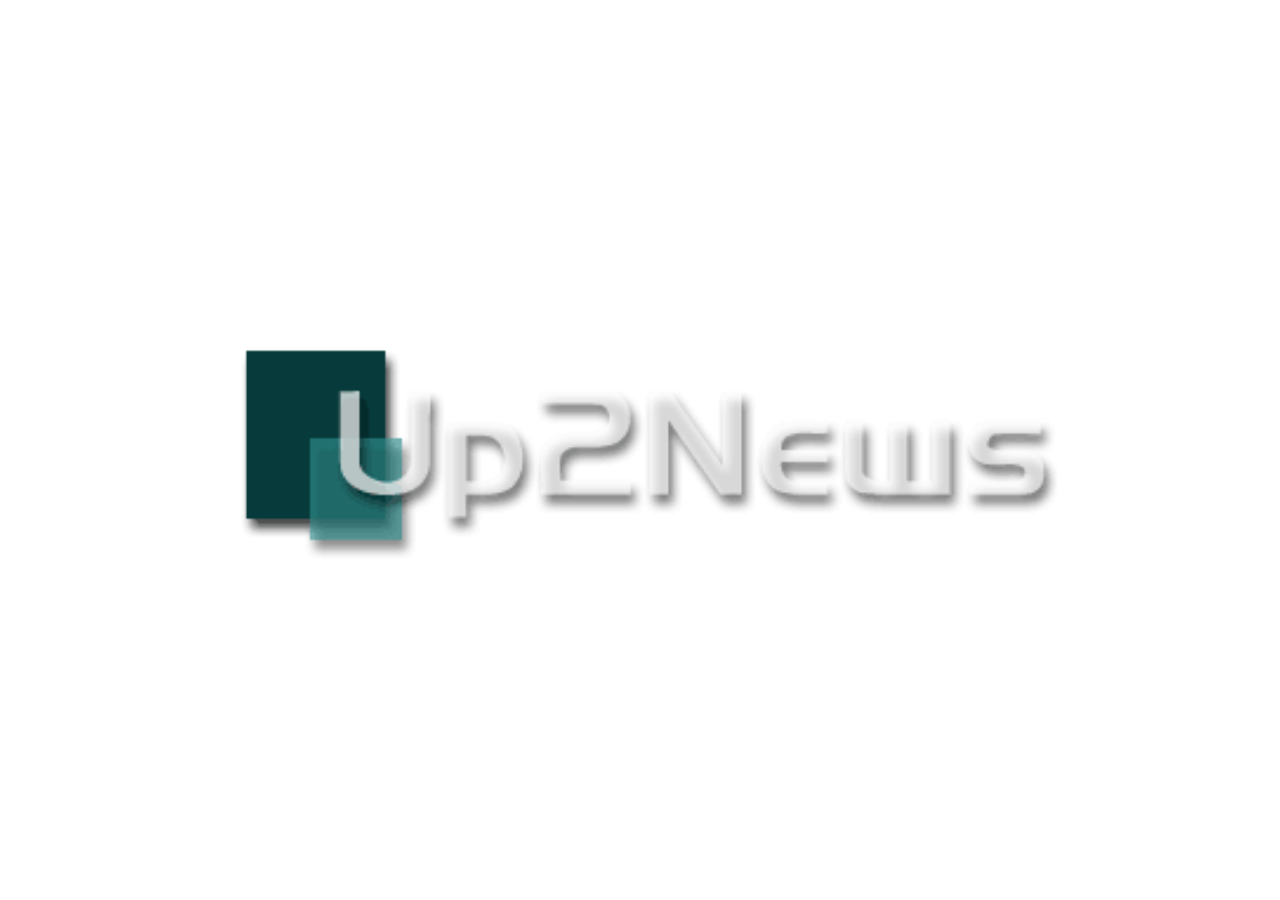
<file: index.html>
<!DOCTYPE html> 
<html> 
	<head> 
		<title>Up2News Mobile</title> 
		
		<meta name="viewport" content="width=device-width, initial-scale=1, minimum-scale=1, maximum-scale=1">

		<link rel="stylesheet" href="jquery.mobile-1.0.1/jquery.mobile-1.0.1.min.css" />
		<link rel="stylesheet" href="plugin/photoswipe/photoswipe.css" />
		
		<script src="plugin/jquery-1.6.4.min.js"></script>
		<script src="jquery.mobile-1.0.1/jquery.mobile-1.0.1.min.js"></script>
		<script src="script/fonctions.js"></script>
		
		<script src="plugin/jquery.media.js"></script>
		<script src="plugin/jquery.cookie.js"></script>
		<script src="plugin/iscroll.js"></script>
		<script src="plugin/jquery.bxSlider.min.js"></script>
		<script src="plugin/photoswipe/lib/klass.min.js"></script>
		<script src="plugin/photoswipe/code.photoswipe-3.0.5.js"></script>
		
		<script type="text/javascript">
		
		var mySlider;
		var myScrollArt;
		function loaded() {
			myScrollArt = new iScroll('wrapperArt');
		}

		document.addEventListener('touchmove', function (e) { e.preventDefault(); }, false);

		/* * * * * * * *
		 *
		 * Use this for high compatibility (iDevice + Android)
		 *
		 */
		document.addEventListener('DOMContentLoaded', function () { setTimeout(loaded, 200); }, false);
		/*
		 * * * * * * * */


		/* * * * * * * *
		 *
		 * Use this for iDevice only
		 *
		 */
		//document.addEventListener('DOMContentLoaded', loaded, false);
		/*
		 * * * * * * * */


		/* * * * * * * *
		 *
		 * Use this if nothing else works
		 *
		 */
		//window.addEventListener('load', setTimeout(function () { loaded(); }, 200), false);
		/*
		 * * * * * * * */
		
		$(function()
		{
		  setTimeout(hideLogo, 2000);
		});

		function hideLogo()
		{
			if ($.cookie('cookie_mail') == null || $.cookie('cookie_mail') == "")
			{
				$.mobile.changePage("#page-connexion", "slide");
			}
			else
			{
				document.forms['form'].elements['mail'].value = $.cookie('cookie_mail');
				
				var formData = $("#form").serialize();
 
				$.ajax({
					type: "POST",
					url: "http://94.247.234.44/appmobile/script/RecupXML.php",
					cache: false,
					data: formData,
					success: onSuccess,
					error: onError
				});
 
				return false;
			}
		}
		
		var cookie_mail = "";
		
		function onSuccess(data, status) // Si le XML se charge bien
		{
			var laChaine = data.split(';');
			var nbBases = laChaine.length;
			var bases = "";
			var customerStatus = "";
			
			for(i = 1; i < nbBases; i = i + 1) // On parcourt la chaine envoy� par RecupXML pour avoir le(s) status et la/les BDD dispo de la personne qui se connecte
			{
				var listeBases = laChaine[i].split('/');
				bases += ";" + listeBases[0];
				customerStatus += ";" + listeBases[1];
			}
			lesBases = bases.split(';');
			lesCustomers = customerStatus.split(';');
			
			if(nbBases == 1) //Si pas de base
			{
				document.forms['form'].elements['mail'].value = "";
				$("<div class='ui-loader ui-overlay-shadow ui-body-e ui-corner-all'><h1>Cette adresse mail n'a acc�s � aucun portail.</h1></div>").css({ "display": "block", "opacity": 0.96, "top": $(window).scrollTop() + 100 })
				  .appendTo( $.mobile.pageContainer )
				  .delay( 40 )
				  .fadeOut( 4000, function(){
					$(this).remove();
				  });
			}
			
			else
			{
				$.cookie('cookie_mail', document.forms['form'].elements['mail'].value, { expires: 10000 }); // On garde l'adresse mail en cookie pour connexion auto
				
				$.ajax({
				  type: "GET",
				  url: "http://94.247.234.44/appmobile/data/lesBases.xml",
				  data: "xml",
				  success: function(xml)
					{
						selectBase(lesBases,lesCustomers);
						
						var leRDP = recupRdpUn(lesBases[1]);
						afficheCat(lesBases[1],leRDP,lesCustomers[1]);
					}
				});
				
				//Changement de base
				$("#menu").live("change", function() {
					var laBase = $("#menu").val().split("_")[0];
					var leStatus = $("#menu").val().split("_")[1];
					var leRDP = recupRdpUn(laBase);
					afficheCat(laBase,leRDP,leStatus);
				});
			}
		}
		
		function onError(data, status)
		{
			alert("Erreur");
		}
		
		//R�cup�re le premier RDP de la base
		function recupRdpUn(nomBase)
		{
			if (nomBase == "cdcdbprod")
			{
				return "Groupe";
			}
			else
			{
				if((nomBase == "minecodbprod") || (nomBase == "minbuddbprod") || (nomBase == "fpublicdbprod"))
				{
					return "PQN";
				}
				
				else
				{
					return "Panorama";
				}
			}
		}
		
		//Affiche les onglets en fonction de la base
		function afficheOnglet(idPage,idHeader,customer_status)
		{
			$("#laNavBar").remove(); //remise � z�ro des onglets
			$(idHeader).append('<div data-role="navbar" id="laNavBar" style="height:29%">');
			$("#laNavBar").html('<ul id="rdp">');
			
			if (idPage == "cdcdbprod")
			{
				$("#rdp").html("<li><a href='#page-category' id='Groupe' onclick='afficheCat(\"" + idPage + "\", \"Groupe\",\"" + customer_status + "\")'>Groupe</a></li>");
				$("#rdp").append("<li><a href='#page-category' id='Th&eacute;matique' onclick='afficheCat(\"" + idPage + "\", \"Th&eacute;matique\",\"" + customer_status + "\")'>Th&eacute;matique</a></li>");
			}
			else
			{
				if((idPage == "minecodbprod") || (idPage == "minbuddbprod") || (idPage == "fpublicdbprod"))
				{
					$("#rdp").html("<li><a href='#page-category' id='PQN' onclick='afficheCat(\"" + idPage + "\", \"PQN\",\"" + customer_status + "\")'>Nationale</a></li>");
					$("#rdp").append("<li><a href='#page-category' id='PQR' onclick='afficheCat(\"" + idPage + "\", \"PQR\",\"" + customer_status + "\")'>R�gionale</a></li>");
					$("#rdp").append("<li><a href='#page-category' id='P&eacute;riodique' onclick='afficheCat(\"" + idPage + "\", \"P&eacute;riodique\",\"" + customer_status + "\")'>P&eacute;riodique</a></li>");
					$("#rdp").append("<li><a href='#page-category' id='International' onclick='afficheCat(\"" + idPage + "\", \"International\",\"" + customer_status + "\")'>International</a></li>");
				}
			}
			$("#laNavBar").append('</ul>');
			$("#laNavBar").navbar();
			$(idHeader).append('</div>');
		}
		
		//Change le style de l'onglet s�lectionn�
		function changeBtnActive(rdpSelect)
		{
			$(".ui-btn-active").removeClass("ui-btn-active");
			$("#" + rdpSelect).addClass("ui-btn-active");
		}
		
		function selectBase(desBases,customerStatus)
		{
			nbBases = desBases.length - 1;
			
			if (nbBases > 1)
			{
				$("#divBase").html("<center><form action='#' method='get' id='leForm' style='margin-top:-12px'>");
					$("#leForm").append("<div data-role='fieldcontain' id='field'>");
						$("#field").append("<select name='menu' id='menu' data-icon='arrow-d' data-inline='true' data-native-menu='false' data-theme='b'>");
							for (var i=1; i<=nbBases; i++)
							{
								if (checkBase(desBases[i]) == false)
								{
									$("#menu").append("<option value='" + desBases[i] + "_" + customerStatus[i] + "' disabled='disabled'>" + getNomBase(desBases[i]) + "</option>");
								}
								else
								{
									$("#menu").append("<option value='" + desBases[i] + "_" + customerStatus[i] + "'>" + getNomBase(desBases[i]) + "</option>");
								}
							}
						$("#field").append("</select>");
					$("#leForm").append("</div>");
				$("#divBase").append("</form></center>");
				
				if (window.location.href.split('#')[1] == "page-category")
				{
					$("#leForm").css("margin-top", "10px");
					$('#menu').selectmenu();
				}
			}
			else
			{
				$("#divBase").html("<center><span style='color:midnightblue;position:absolute;bottom:35%'>" + getNomBase(desBases[1]) + "</span></center>");
			}
		}
		
		function checkBase(nomBase)
		{
			var resu;
			if (nomBase == "cdcdbprod")
			{
				$.ajax({
					type: "GET",
					url: "http://94.247.234.44/appmobile/data/" + nomBase + "_Groupe.xml",
					data: "xml",
					async: false,
					success: function(Myxml)
					{
						resu = true;
					},
					
					error: function()
					{
						$.ajax({
							type: "GET",
							url: "http://94.247.234.44/appmobile/data/" + nomBase + "_Th�matique.xml",
							data: "xml",
							async: false,
							success: function(Myxml)
							{
								resu = true;
							},
							
							error: function()
							{
								resu = false;
							}
						});
					}
				});
			}
			else
			{
				if ((nomBase == "minecodbprod") || (nomBase == "minbuddbprod") || (nomBase == "fpublicdbprod"))
				{
					$.ajax({
						type: "GET",
						url: "http://94.247.234.44/appmobile/data/" + nomBase + "_PQN.xml",
						data: "xml",
						async: false,
						success: function(Myxml)
						{
							resu = true;
						},
						
						error: function()
						{
							$.ajax({
								type: "GET",
								url: "http://94.247.234.44/appmobile/data/" + nomBase + "_PQR.xml",
								data: "xml",
								async: false,
								success: function(Myxml)
								{
									resu = true;
								},
								
								error: function()
								{
									$.ajax({
										type: "GET",
										url: "http://94.247.234.44/appmobile/data/" + nomBase + "_P�riodique.xml",
										data: "xml",
										async: false,
										success: function(Myxml)
										{
											resu = true;
										},
										
										error: function()
										{
											$.ajax({
												type: "GET",
												url: "http://94.247.234.44/appmobile/data/" + nomBase + "_International.xml",
												data: "xml",
												async: false,
												success: function(Myxml)
												{
													resu = true;
												},
												
												error: function()
												{
													resu = false;
												}
											});
										}
									});
								}
							});
						}
					});
				}
				else
				{
					$.ajax({
						type: "GET",
						url: "http://94.247.234.44/appmobile/data/" + nomBase + "_Panorama.xml",
						data: "xml",
						async: false,
						success: function(Myxml)
						{
							resu = true;
						},
						
						error: function()
						{
							resu = false;
						}
					});
				}
			}
			return resu;
		}
		
		//Affiche tous les articles d'un RDP
		function afficheCat(nomBase,nomRDP,customer_status)
		{
			var ongletOld = $(".ui-btn-active").text();
			$.ajax({
				type: "POST",
				url: "http://94.247.234.44/appmobile/data/" + nomBase + "_" + nomRDP + ".xml",
				data: "xml",
				success: function(Myxml)
				{
					var numLigne = 0;
					var numCol = 0;
					var numTab = 0;
					
					$.mobile.changePage("#page-category","slide");
					
					if(mySlider)
					{
						mySlider.destroyShow();
					}
					
					$("#content-category").empty();
					
					$(Myxml).find("Category").each(function() //Pour chaque cat�gorie
					{
						var nomCate = $(this).text();
						var idCat = $(this).attr("idCat");
						var typeCat = $(this).attr("typeCat");
						var nbArt = $(this).attr("nbArt");
						
						var ajouter = false;
						
						if (typeCat != 3)
						{
							/////////////////
							if (numCol == 0)
							{
								if (numLigne%3 == 0)
								{
									document.getElementById("content-category").innerHTML += "<div id='div_" + numTab + "'><table id='tabCat" + numTab + "' style='margin:auto;' cellspacing='5px' cellpadding='0px'>";
								}
								document.getElementById("tabCat" + numTab).innerHTML += "<tr id='ligne_" + numLigne + "'>";
							}
							
							newCat = replaceFunc(nomCate);
							newCat = newCat.replace(/ /g,"_");
							document.getElementById("ligne_" + numLigne).innerHTML += "<td><div style='position:relative;width:95px;height:95px;background-image:url(\"img_cat_phone/" + newCat + ".jpg\");cursor:pointer;' onclick='afficheArt(\"" + nomBase + "\",\"" + nomRDP + "\",\"" + idCat + "\",\"" + customer_status + "\")'><span style='position:absolute;color:white;left:0;bottom:0;background-color:black;opacity:0.7;width:100%;'>" + nomCate + "</span></div></td>";
							ajouter = true;
							/////////////////
							
							/*if (customer_status == "1" || customer_status == "1|99" )
							{
								if (typeCat != "2")
								{
									if (numCol == 0)
									{
										if (numLigne%3 == 0)
										{
											document.getElementById("content-category").innerHTML += "<div id='div_" + numTab + "'><table id='tabCat" + numTab + "' style='margin:auto;' cellspacing='5px' cellpadding='0px'>";
										}
										document.getElementById("tabCat" + numTab).innerHTML += "<tr id='ligne_" + numLigne + "'>";
									}
									
									newCat = replaceFunc(nomCate);
									newCat = newCat.replace(/ /g,"_");
									document.getElementById("ligne_" + numLigne).innerHTML += "<td><div style='position:relative;width:95px;height:95px;background-image:url(\"img_cat_phone/" + newCat + ".jpg\");cursor:pointer;' onclick='afficheArt(\"" + nomBase + "\",\"" + nomRDP + "\",\"" + idCat + "\",\"" + customer_status + "\")'><span style='position:absolute;color:white;left:0;bottom:0;background-color:black;opacity:0.7;width:100%;'>" + nomCate + "</span></div></td>";
									ajouter = true;
								}
							}
							else
							{
								if (customer_status != "0")
								{
									if (numCol == 0)
									{
										if (numLigne%3 == 0)
										{
											document.getElementById("content-category").innerHTML += "<div id='div_" + numTab + "'><table id='tabCat" + numTab + "' style='margin:auto;' cellspacing='5px' cellpadding='0px'>";
										}
										document.getElementById("tabCat" + numTab).innerHTML += "<tr id='ligne_" + numLigne + "'>";
									}
									
									newCat = replaceFunc(nomCate);
									newCat = newCat.replace(/ /g,"_");
									document.getElementById("ligne_" + numLigne).innerHTML += "<td><div style='position:relative;width:95px;height:95px;background-image:url(\"img_cat_phone/" + newCat + ".jpg\");cursor:pointer;' onclick='afficheArt(\"" + nomBase + "\",\"" + nomRDP + "\",\"" + idCat + "\",\"" + customer_status + "\")'><span style='position:absolute;color:white;left:0;bottom:0;background-color:black;opacity:0.7;width:100%;'>" + nomCate + "</span></div></td>";
									ajouter = true;
								}
							}*/
						}
						
						if (ajouter == true)
						{
							numCol = numCol + 1;
							if (numCol == 3)
							{
								document.getElementById("tabCat" + numTab).innerHTML += "</tr>";
								numCol = 0;
								numLigne = numLigne + 1;
								if (numLigne%3 == 0)
								{
									document.getElementById("content-category").innerHTML += "</table></div>";
									numTab = numTab + 1;
								}
							}
						}
						
					});
					
					document.getElementById("content-category").innerHTML += "</table></div>";
					afficheOnglet(nomBase,"#headerArt",customer_status);
					changeBtnActive(nomRDP);
					mySlider = $('#content-category').bxSlider({ infiniteLoop: false, controls: false });
					checkOnglet(nomBase);
					afficheImgPage();
				},
				
				error: function()
				{
					$('#' + nomRDP).addClass('ui-disabled');
					testAutresRdp(nomBase,customer_status,ongletOld);
				}
			});
		}
		
		function afficheImgPage()
		{
			$("#pageIndex").html("");
			var slideMax = mySlider.getSlideCount();
			if (slideMax > 1)
			{
				for (var maPage = 0; maPage < slideMax; maPage++)
				{
					var slideEnCours = mySlider.getCurrentSlide();
					var lesImages = "";
					for (var maVarImg = 0; maVarImg < slideMax; maVarImg++)
					{
						if (maVarImg == slideEnCours)
						{
							lesImages += "<img src='img_source/carre_plein.jpg' style='margin:2px;'/>";
						}
						else
						{
							lesImages += "<img src='img_source/carre_vide.gif' style='margin:2px;'/>";
						}
					}
					$("#pageIndex").html(lesImages);
				}
			}
		}
		
		function checkOnglet(nomBase)
		{
			if (nomBase == "cdcdbprod")
			{
				$.ajax({
					type: "POST",
					url: "http://94.247.234.44/appmobile/data/" + nomBase + "_Groupe.xml",
					data: "xml",
					error: function()
					{
						$('#Groupe').addClass('ui-disabled');
					}
				});
				
				$.ajax({
					type: "POST",
					url: "http://94.247.234.44/appmobile/data/" + nomBase + "_Th�matique.xml",
					data: "xml",
					error: function()
					{
						$('#Th�matique').addClass('ui-disabled');
					}
				});
			}
			else
			{
				if ((nomBase == "minecodbprod") || (nomBase == "minbuddbprod") || (nomBase == "fpublicdbprod"))
				{
					$.ajax({
						type: "POST",
						url: "http://94.247.234.44/appmobile/data/" + nomBase + "_PQN.xml",
						data: "xml",
						error: function()
						{
							$('#PQN').addClass('ui-disabled');
						}
					});
					
					$.ajax({
						type: "POST",
						url: "http://94.247.234.44/appmobile/data/" + nomBase + "_PQR.xml",
						data: "xml",
						error: function()
						{
							$('#PQR').addClass('ui-disabled');
						}
					});
					
					$.ajax({
						type: "POST",
						url: "http://94.247.234.44/appmobile/data/" + nomBase + "_P�riodique.xml",
						data: "xml",
						error: function()
						{
							$('#P�riodique').addClass('ui-disabled');
						}
					});
					
					$.ajax({
						type: "POST",
						url: "http://94.247.234.44/appmobile/data/" + nomBase + "_International.xml",
						data: "xml",
						error: function()
						{
							$('#International').addClass('ui-disabled');
						}
					});
				}
				else
				{
					$.ajax({
						type: "POST",
						url: "http://94.247.234.44/appmobile/data/" + nomBase + "_Panorama.xml",
						data: "xml",
						error: function()
						{
							$('#Panorama').addClass('ui-disabled');
						}
					});
				}
			}
		}
		
		//Test RDP vide
		function testAutresRdp(nomBase,customer_status,ongletOld)
		{
			if (window.location.href.split('#')[1] != "page-category")
			{
				if (nomBase == "cdcdbprod")
				{
					$.ajax({
						type: "POST",
						url: "http://94.247.234.44/appmobile/data/" + nomBase + "_Th�matique.xml",
						data: "xml",
						success: function(Myxml)
						{
							afficheCat(nomBase,"Th�matique",customer_status);
						},
						
						error: function()
						{
							$("<div class='ui-loader ui-overlay-shadow ui-body-e ui-corner-all'><h1>Pas d'articles aujourd'hui pour ce portail.</h1></div>").css({ "display": "block", "opacity": 0.96, "top": $(window).scrollTop() + 100 })
							  .appendTo( $.mobile.pageContainer )
							  .delay( 40 )
							  .fadeOut( 4000, function(){
								$(this).remove();
							});
						}
					});
				}
				else
				{
					if ((nomBase == "minecodbprod") || (nomBase == "minbuddbprod") || (nomBase == "fpublicdbprod"))
					{
						$.ajax({
							type: "POST",
							url: "http://94.247.234.44/appmobile/data/" + nomBase + "_PQR.xml",
							data: "xml",
							success: function(Myxml)
							{
								afficheCat(nomBase,"PQR",customer_status);
							},
							
							error: function()
							{
								$.ajax({
									type: "POST",
									url: "http://94.247.234.44/appmobile/data/" + nomBase + "_P�riodique.xml",
									data: "xml",
									success: function(Myxml)
									{
										afficheCat(nomBase,"P�riodique",customer_status);
									},
									
									error: function()
									{
										$.ajax({
											type: "POST",
											url: "http://94.247.234.44/appmobile/data/" + nomBase + "_International.xml",
											data: "xml",
											success: function(Myxml)
											{
												afficheCat(nomBase,"International",customer_status);
											},
											
											error: function()
											{
												$("<div class='ui-loader ui-overlay-shadow ui-body-e ui-corner-all'><h1>Pas d'articles aujourd'hui pour ce portail.</h1></div>").css({ "display": "block", "opacity": 0.96, "top": $(window).scrollTop() + 100 })
												  .appendTo( $.mobile.pageContainer )
												  .delay( 40 )
												  .fadeOut( 4000, function(){
													$(this).remove();
												});
											}
										});
									}
								});
							}
						});
					}
					else
					{
						$("<div class='ui-loader ui-overlay-shadow ui-body-e ui-corner-all'><h1>Pas d'articles aujourd'hui pour ce portail.</h1></div>").css({ "display": "block", "opacity": 0.96, "top": $(window).scrollTop() + 100 })
						  .appendTo( $.mobile.pageContainer )
						  .delay( 40 )
						  .fadeOut( 4000, function(){
							$(this).remove();
						});
					}
				}
			}
			else
			{
				if (nomBase == "cdcdbprod")
				{
					$.ajax({
						type: "POST",
						url: "http://94.247.234.44/appmobile/data/" + nomBase + "_" + ongletOld + ".xml",
						data: "xml",
						success: function(Myxml)
						{
							afficheCat(nomBase,ongletOld,customer_status);
						}
					});
				}
				else
				{
					if ((nomBase == "minecodbprod") || (nomBase == "minbuddbprod") || (nomBase == "fpublicdbprod"))
					{
						$.ajax({
							type: "POST",
							url: "http://94.247.234.44/appmobile/data/" + nomBase + "_" + ongletOld + ".xml",
							data: "xml",
							success: function(Myxml)
							{
								afficheCat(nomBase,ongletOld,customer_status);
							}
						});
					}
				}
			}
		}
		
		//Affiche les articles d'une cat�gorie
		function afficheArt(nomBase,nomRDP,idCat,customer_status)
		{
			$("#content-description").html("<ul id='liste-description' class='gallery'></ul>");
			$.ajax({
				type: "POST",
				url: "http://94.247.234.44/appmobile/data/" + nomBase + "_" + nomRDP + "_" + idCat + ".xml",
				data: "xml",
				success: function(Myxml)
				{
					var chaineArtPdf = "";
					
					$.mobile.changePage("#page-article", "slide");
					
					//On retire "dbprod" du nom de la base
					nomBase = nomBase.substring(0,nomBase.length-6);
					
					document.getElementById("content-article").innerHTML = "<ul data-role='listview' id='mesArt'>";
					
					var leNomCate = $(Myxml).find("mesArt").attr("nomCate");
					var nbArticle = $(Myxml).find("mesArt").attr("nbArt");
					$("#headerTitreCat").html("<ul id='monTitre'><li data-role='list-divider' style='position:absolute;left:0;right:0;top:0;text-align:center;'>" + leNomCate + "<span class='ui-li-count'>" + nbArticle + "</span></li></ul>");
					
					var elementsListe = "";
					
					$(Myxml).find("Article").each(function() //Pour chaque article dans la cat�gorie
					{
						var idArt = $(this).attr("idArt");
						var unTitre = $(this).find("Titre").text();
						var uneDate = $(this).find("Date").text();
						var tabDate = uneDate.split('-');
						var laDate = tabDate[2] + "/" + tabDate[1] + "/" + tabDate[0];
						var uneSource = $(this).find("Source").text();
						var uneSourceImg = replaceFunc(uneSource);
						uneSourceImg = uneSourceImg.replace(/ /g,"_");
						
						var typeArt = $(this).attr("typeArt");
						
						if (typeArt == "pdf")
						{
							elementsListe += "<li><a href='#' onclick='afficheDesc(\"" + nomBase + "\",\"" + nomRDP + "\",\"" + idCat + "\",\"" + idArt + "\")'><img style='top:15px;left:15px;width:45px;height:45px;' id='" + idArt + "' src='img_source/" + uneSourceImg + ".jpg'><h3 style='white-space:normal;font-size:small;margin-left:-35px'>" + unTitre + " - <i>" + laDate + "</i></h3></a></li>";
							
							chaineArtPdf = chaineArtPdf + idArt + "---" + unTitre + ";;;";
						}
						else
						{
							elementsListe += "<li data-icon='arrow-d'><a href='#' onclick='afficheDescTxt(\"" + idArt + "\")'><img style='top:15px;left:15px;width:45px;height:45px;' id='" + idArt + "' src='img_source/" + uneSourceImg + ".jpg'><h3 style='white-space:normal;font-size:small;margin-left:-35px'>" + unTitre + " - <i>" + laDate + "</i></h3></a></li>";
							
							var newDesc;
							$.ajax({
								type: "POST",
								url: "http://94.247.234.44/appmobile/data/" + nomBase + "dbprod_" + nomRDP + "_" + idCat + "_" + idArt + ".xml",
								data: "xml",
								async: false,
								success: function(xml)
								{
									var uneDesc = $(xml).find("Description").text();
									newDesc = formatTexte(uneDesc);
								},
								
								error: function()
								{
									alert("erreur");
								}
							});
							
							elementsListe += "<li id='contenuArtTxt" + idArt + "' class='cache' style='background:#CEE3F6'><div style='font-family:Times New Roman;font-size:20px;text-align:justify;'>" + newDesc + "</div><br/><br/><div style='text-align:right'><i>" + uneSource + "</i></div></li>";
						}
					});
					
					document.getElementById("content-article").innerHTML += "</ul>";
					$("#mesArt").html(elementsListe);
					$(".cache").hide();
					
					$("#monTitre").listview();
					$("#mesArt").listview();
					myScrollArt.refresh();
					
					btPrecSuiv(nomBase + "dbprod",nomRDP,idCat,customer_status);
					
					var tabArtPdf = chaineArtPdf.split(";;;");
					var tailleTabArtPdf = tabArtPdf.length;
					
					if (tailleTabArtPdf < 3)
					{
						recupPdf(nomBase,tabArtPdf,0,tailleTabArtPdf,1);
					}
					else
					{
						var numImg = recupPdf(nomBase,tabArtPdf,0,2,1);
						
						setTimeout(function(){recupPdf(nomBase,tabArtPdf,2,tailleTabArtPdf,numImg)}, 2000);
					}
				}
			});
		}
		
		function recupPdf(nomBase,tabArt,tailleForDebut,tailleForFin,numImg)
		{
			var numImage = numImg;
			for (var i_art = tailleForDebut; i_art < tailleForFin; i_art++)
			{
				var idArt = tabArt[i_art].split("---")[0];
				//L'id de l'article doit avoir 6 chiffres pour les pdf et vid�os
				if (idArt.length == 5)
				{
					idArt = "0" + idArt;
				}
				else
				{
					if (idArt.length == 4)
					{
						idArt = "00" + idArt;
					}
				}
				
				$.ajax({
					url:'http://94.247.234.44/appmobile/client/' + nomBase + '/' + idArt + '-0.png',
					type:'HEAD',
					async:false,
					success: function() //V�rifier existence du pdf
					{
						i = 0;
						verif = false;
						
						while(verif == false)
						{
							$.ajax({
								url:'http://94.247.234.44/appmobile/client/' + nomBase + '/' + idArt + '-' + i + '.png',
								type:'HEAD',
								async:false,
								success: function()
								{
									var newTitre = tabArt[i_art].split("---")[1].replace(/'/g,"&apos;");
									newTitre = newTitre.replace(/-/g,"&#45;");
									$("#liste-description").append("<li id='" + numImage + "' class='" + idArt + "'><a href='http://94.247.234.44/appmobile/client/" + nomBase + "/" + idArt + "-" + i + ".png' rel='external'><img src='http://94.247.234.44/appmobile/client/" + nomBase + "/" + idArt + "-" + i + ".png' alt='" + newTitre + "' /></a></li>");
									numImage = numImage + 1;
								},
								
								error: function()
								{
									verif = true;
								}
							});

							i = i + 1;
						}
					}
				});
			}
			return numImage;
		}
		
		function btPrecSuiv(nomBase,nomRDP,idCat,customer_status)
		{
			var mesCateg = "";
			var idCatPrec;
			var idCatSuiv;
			
			$.ajax({
				type: "POST",
				url: "http://94.247.234.44/appmobile/data/" + nomBase + "_" + nomRDP + ".xml",
				data: "xml",
				async: false,
				success: function(Myxml)
				{
					$(Myxml).find("Category").each(function() //Pour chaque cat�gorie
					{
						var numCat = $(this).attr("idCat");
						var typeCat = $(this).attr("typeCat");
						
						if (typeCat != 3)
						{
							if (customer_status == "1" || customer_status == "1|99" )
							{
								if (typeCat != "2")
								{
									mesCateg = mesCateg + numCat + ";";
								}
							}
							else
							{
								if (customer_status != "0")
								{
									mesCateg = mesCateg + numCat + ";";
								}
							}
						}
					});
					
					var tabCat = mesCateg.split(";");
					var boolCat = false;
					var tailleTab = tabCat.length - 1;
					var i = 0;
					
					while (boolCat == false && i < tailleTab)
					{
						var uneCat = tabCat[i];
						if (uneCat == idCat)
						{
							if (i > 0)
							{
								idCatPrec = tabCat[i - 1];
							}
							else
							{
								idCatPrec = false;
							}
							
							if (i < tailleTab - 1)
							{
								idCatSuiv = tabCat[i + 1];
							}
							else
							{
								idCatSuiv = false;
							}
							boolCat = true;
						}
						i = i + 1;
					}
					
					$("#catPrec").attr("onclick", "afficheArt(\"" + nomBase + "\",\"" + nomRDP + "\",\"" + idCatPrec + "\",\"" + customer_status + "\")");
					$("#catSuiv").attr("onclick", "afficheArt(\"" + nomBase + "\",\"" + nomRDP + "\",\"" + idCatSuiv + "\",\"" + customer_status + "\")");
					
					if (idCatPrec == false)
					{
						$("#catPrec").hide();
					}
					else
					{
						$("#catPrec").show();
					}
					
					if (idCatSuiv == false)
					{
						$("#catSuiv").hide();
					}
					else
					{
						$("#catSuiv").show();
					}
				}
			});
		}
		
		//Affiche le contenu d'un article (pdf, vid�o, texte)
		function afficheDesc(nomBase,nomRDP,numCat,numArt)
		{
			//L'id de l'article doit avoir 6 chiffres pour les pdf et vid�os
			if (numArt.length == 5)
			{
				numArt = "0" + numArt;
			}
			else
			{
				if (numArt.length == 4)
				{
					numArt = "00" + numArt;
				}
			}
			
			$.ajax({
			  url: 'http://94.247.234.44/appmobile/client/' + nomBase + '/' + numArt + '-0.png',
			  type: "HEAD",
			  success: function()
				{
					options = {
						enableMouseWheel: false,
						enableKeyboard: false,
						loop:false,
						captionAndToolbarAutoHideDelay: 0,
						getToolbar: function(){
							return "<div class='ps-toolbar-close' style='padding-top: 12px;'>Fermer</div><div class='ps-toolbar-previous' style='padding-top: 12px;'>Pr�c�dent</div><div class='ps-toolbar-next' style='padding-top: 12px;'>Suivant</div>";
						}
					};
					
					var monId = document.getElementsByClassName(numArt)[0].id;
					var myPhotoSwipe = $(".gallery a").photoSwipe(options);
					myPhotoSwipe.show(monId - 1);
				},
				
				error: function()
				{
					$.ajax({
						url:'http://94.247.234.44/appmobile/client/' + nomBase + '/' + numArt + '.flv',
						type:'HEAD',
						success: function()
						{
							$.mobile.changePage("#page-description", "slide");
							$("#content-description").html("<center><embed width='auto' height='80%' autoplay='false' wmode='transparent' quality='high' bgcolor='#ffffff' name='movie_player_2' id='movie_player_2' src='http://malsup.github.com/mediaplayer.swf?file=http://213.215.34.214/" + nomBase + "/blog/archives/" + numArt + ".flv' type='application/x-shockwave-flash'/></center>");
						},
						error: function()
						{
							alert("Fichier indisponible");
						}
					});
				}
			});
		}
		
		//Affiche un article texte
		function afficheDescTxt(idArt)
		{
			if ($("#contenuArtTxt" + idArt).hasClass("affiche"))
			{
				$("#contenuArtTxt" + idArt).slideUp("slow");
				$("#contenuArtTxt" + idArt).addClass("cache");
				$("#contenuArtTxt" + idArt).removeClass("affiche");
			}
			else
			{
				if ($(".affiche")[0])
				{
					$(".affiche").slideUp("slow");
					$(".affiche").addClass("cache");
					$(".affiche").removeClass("affiche");
				}
				$("#contenuArtTxt" + idArt).slideDown("slow");
				$("#contenuArtTxt" + idArt).removeClass("cache");
				$("#contenuArtTxt" + idArt).addClass("affiche");
			}
		}
		
		function getNomBase(unNom)
		{
			var resu;
			$.ajax({
			  type: "GET",
			  url: "http://94.247.234.44/appmobile/data/lesBases.xml",
			  data: "xml",
			  async: false,
			  success: function(xml)
				{
					$(xml).find("database").each(function()
					{
						var maBase = $(this).attr("nomBase");
						var portail = $(this).text();
						if (maBase == unNom)
						{
							resu = portail;
						}
					});
				}
			});
			return resu;
		}
		
		//Mise en forme des articles textes
		function formatTexte(texte)
		{
			remplace = texte.split("\n").length;
			
			for(i=0; i<remplace; i++)
			{
				texte = texte.replace("\n","<br>");
			}
			
			var position = texte.indexOf("Tous droits r�serv�s :");
			var cutter = texte.substr(position);
			
			texte = texte.replace(cutter,"");
			
			return texte;
		}
		
		//Renvoie les infos (portail et statut) de l'utilisateur sous forme de chaine
		$(document).ready(function()
		{
			$("#btSubmit").click(function(){
				var formData = $("#form").serialize();
 
				$.ajax({
					type: "POST",
					url: "http://94.247.234.44/appmobile/script/RecupXML.php",
					cache: false,
					data: formData,
					success: onSuccess,
					error: onError
				});
				return false;
			});
			
			$('#swipe').live('swipeleft',function(){
				mySlider.goToNextSlide();
			});
			
			$('#swipe').live('swiperight',function(){
				mySlider.goToPreviousSlide();
			});
			
			$('#swipe').live('swiperight swipeleft',function(){	
				afficheImgPage();
			});
		});
		
		</script>
		
	</head>

	<body>

		<!-- Start of first page -->
		<div data-role="page" id="page-logo" style="background:white">
			<center>
				<img src="up2news.gif" alt="Up2News" style="margin:auto; position:absolute; top:0px; bottom:0px; left:0px; right:0px; height:auto; width:70%;" />
			</center>
		</div><!-- /page -->
		
		<!-- Start of connexion page -->
		<div data-role="page" id="page-connexion" style="background:white">
			<div data-role="header" style="background:#61A4AB">
				<a href="#" style="display:none"></a>
				<h1> Up2News Mobile </h1>
			</div><!-- /header -->
		
			<div data-role="content">
				<form action="" id="form" style="text-align: center">
					<label for="mail"> Veuillez entrer votre adresse mail : </label>
					<br><br>
					<input type="email" name="mail" id="mail" value="toto@toto.fr" required />
					<br><br>
					<input type="submit" id="btSubmit" name="btSubmit" value="Valider" data-icon="check" data-theme="b" />
				</form>
			</div><!-- /content -->
		
			<div data-role="footer" style="background:#61A4AB">
				<h4> Les services d'INFO - Intelligence </h4>
			</div><!-- /footer -->
		</div><!-- /page -->
		
		<!-- Start of category page -->
		<div data-role="page" style="background:url(fond.jpg)" id="page-category">
			<div data-role="header" id="headerArt" style="height:17%;background:white">
				<center><img src="up2news.gif" height="71%" /></center>
			</div><!-- /header -->
			
			<div data-role="content" style="position:absolute;top:20%;bottom:10%;left:0;right:0;">
				<div id="swipe" style="top">
					<div id="content-category">
					</div>
					<center><div id="pageIndex">
					</div></center>
				</div>
			</div>
			
			<div data-role="footer" id="divBase" style="background:lightblue;position:absolute;bottom:0;height:10%;">
			</div>
		</div><!-- /page -->
		
		<!-- Start of article page -->
		<div data-role="page" id="page-article">
			<div data-role="header" id="headerTitreCat" style="position:absolute;top:0;left:0;right:0;height:4.5%;">
			</div>
			
			<div data-role="content" id="wrapperArt" style="position:absolute;top:4.5%;bottom:9.5%;left:0;right:0;">
				<div id="content-article">
				</div>
			</div>
			
			<div data-role="footer" style="position:absolute;bottom:0;height:9.5%;background:lightblue">
				<center>
					<a id="catPrec" data-role="button"  data-theme="b" style="float:left;margin-left:5px;margin-top:10px">Cat prec.</a>
					<a href="#page-category" data-role="button" data-theme="b" data-direction="reverse" style="margin-top:10px">Retour</a>
					<a id="catSuiv" data-role="button"  data-theme="b" style="float:right;margin-right:5px;margin-top:10px">Cat suiv.</a>
				</center>
			</div>
			
		</div><!-- /page -->
		
		<!-- Start of description page -->
		<div data-role="page" style="background:white" id="page-description" class="gallery-page">
		
			<div data-role="header" style="background:#61A4AB" id="headerDesc">
				<a href="#page-article" data-icon="arrow-l" data-theme="b" data-iconpos="notext" data-direction="reverse"></a>
				<h1>Up2News Mobile</h1>
			</div><!-- /header -->

			<div data-role="content" id="content-description">
			</div>
			
		</div><!-- /page -->

	</body>
</html>
</file>
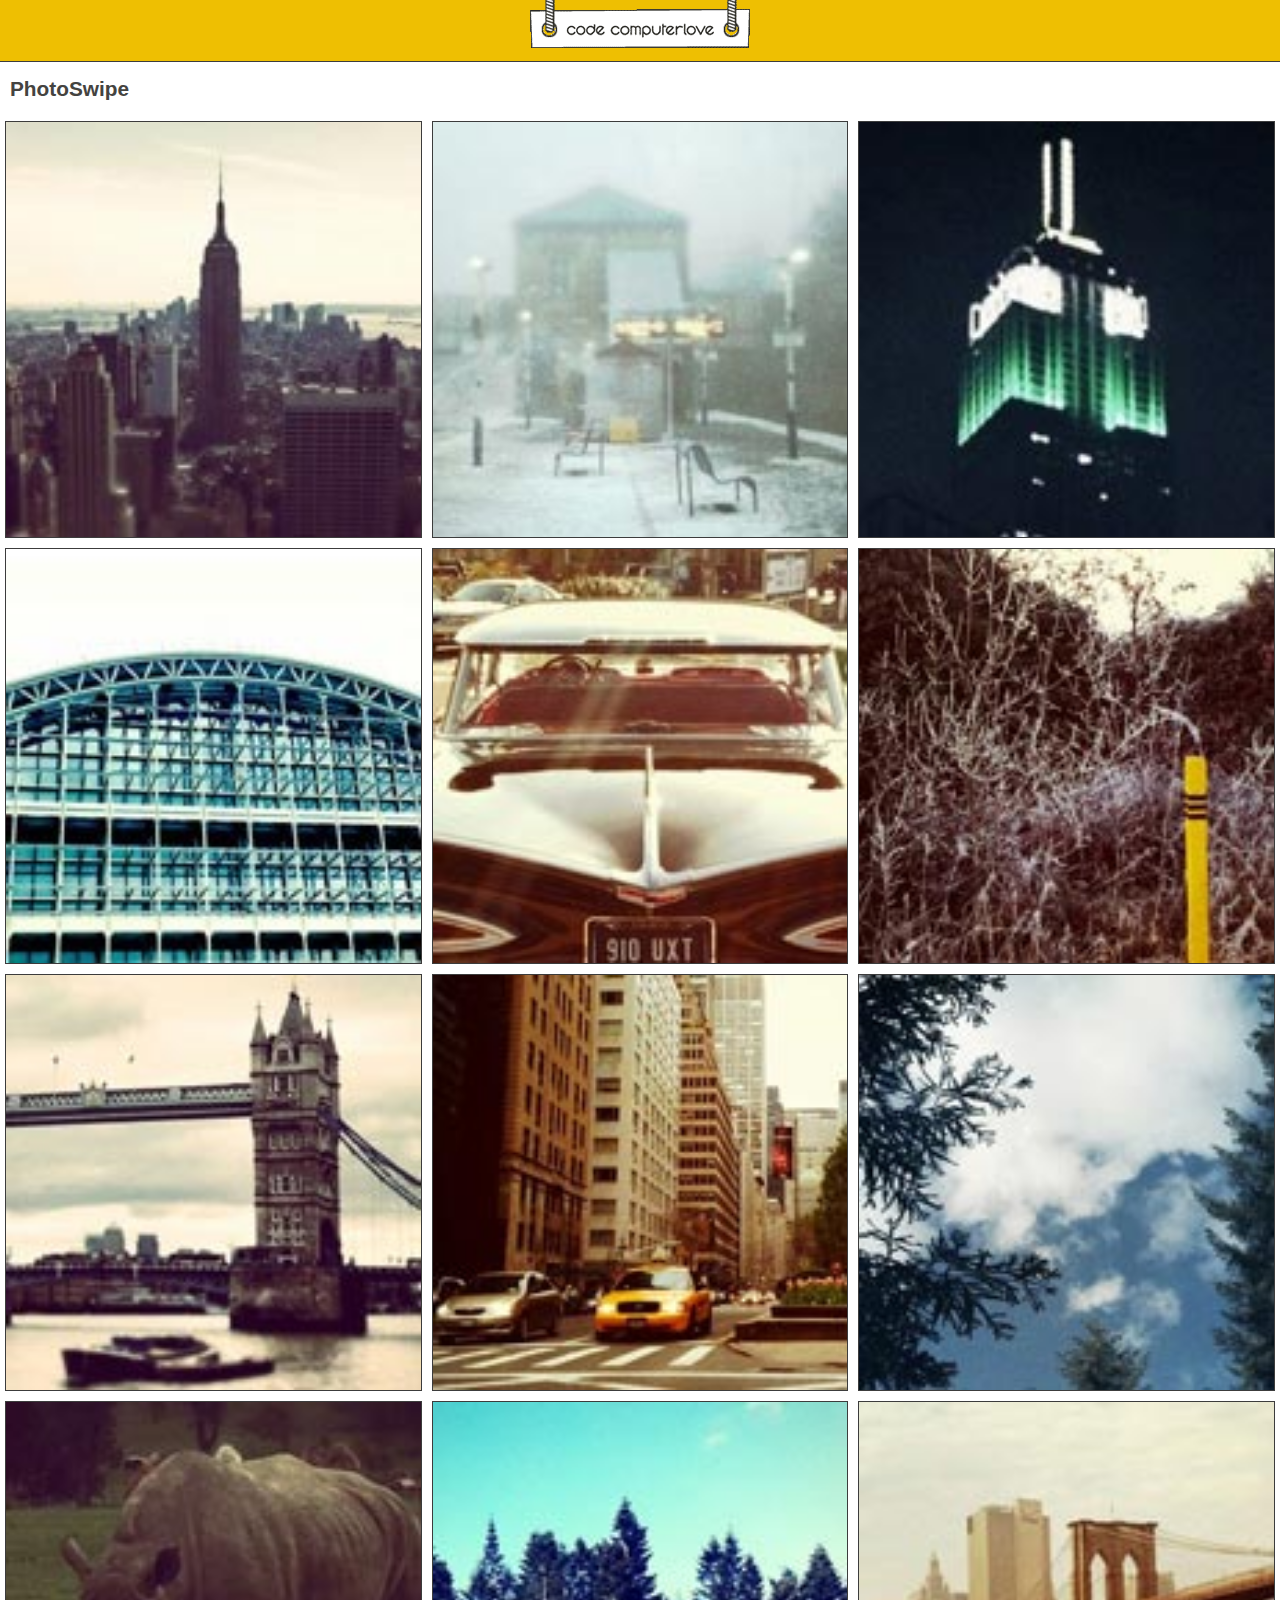
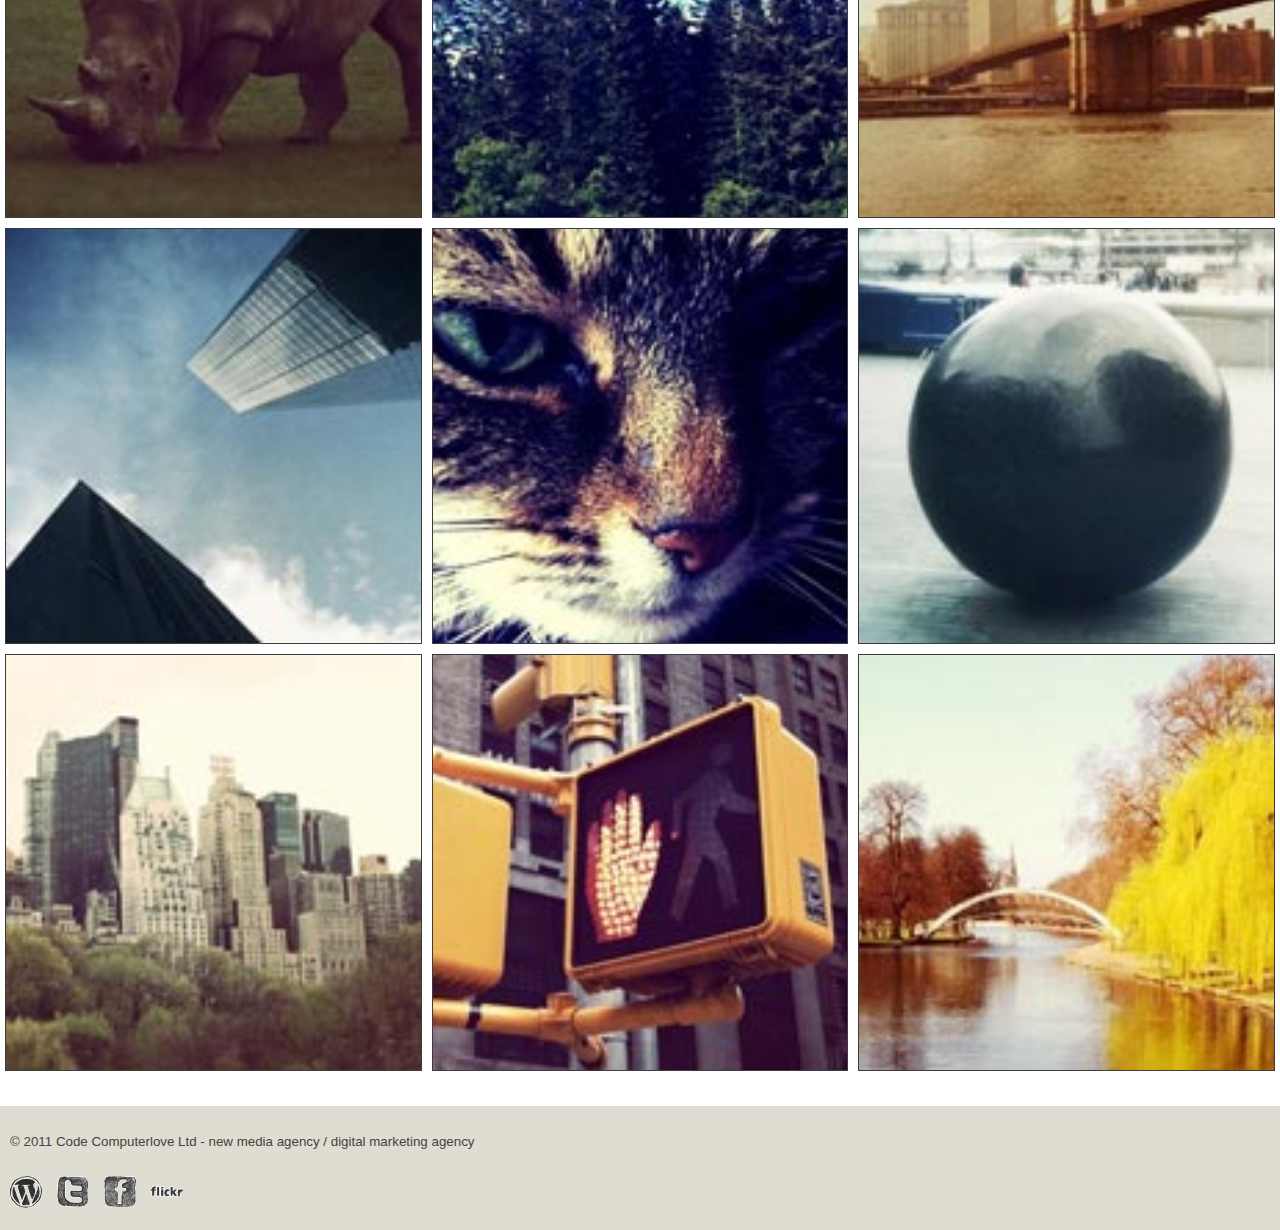
<file: plugin/photoswipe/examples/01-default.html>
<!DOCTYPE html>
<html>
<head>
	<title>PhotoSwipe</title>
	<meta name="author" content="Ste Brennan - Code Computerlove - http://www.codecomputerlove.com/" />
	<meta content="width=device-width, initial-scale=1.0, maximum-scale=1.0, user-scalable=0;" name="viewport" />
	<meta name="apple-mobile-web-app-capable" content="yes" />
	<link href="styles.css" type="text/css" rel="stylesheet" />
	
	<link href="../photoswipe.css" type="text/css" rel="stylesheet" />
	
	<script type="text/javascript" src="../lib/klass.min.js"></script>
	<script type="text/javascript" src="../code.photoswipe-3.0.5.min.js"></script>
	
	
	<script type="text/javascript">

		(function(window, PhotoSwipe){
		
			document.addEventListener('DOMContentLoaded', function(){
			
				var
					options = {},
					instance = PhotoSwipe.attach( window.document.querySelectorAll('#Gallery a'), options );
			
			}, false);
			
			
		}(window, window.Code.PhotoSwipe));
		
	</script>
	
</head>
<body>

<div id="Header">
	<a href="http://www.codecomputerlove.com"><img src="images/codecomputerlovelogo.gif" width="230" height="48" alt="Code Computerlove" /></a>
</div>

<div id="MainContent">

	<div class="page-content">
		<h1>PhotoSwipe</h1>
	</div>
	
	<ul id="Gallery" class="gallery">
		
		<li><a href="images/full/001.jpg"><img src="images/thumb/001.jpg" alt="Image 001" /></a></li>
		<li><a href="images/full/002.jpg"><img src="images/thumb/002.jpg" alt="Image 002" /></a></li>
		<li><a href="images/full/003.jpg"><img src="images/thumb/003.jpg" alt="Image 003" /></a></li>
		<li><a href="images/full/004.jpg"><img src="images/thumb/004.jpg" alt="Image 004" /></a></li>
		<li><a href="images/full/005.jpg"><img src="images/thumb/005.jpg" alt="Image 005" /></a></li>
		<li><a href="images/full/006.jpg"><img src="images/thumb/006.jpg" alt="Image 006" /></a></li>
		<li><a href="images/full/007.jpg"><img src="images/thumb/007.jpg" alt="Image 007" /></a></li>
		<li><a href="images/full/008.jpg"><img src="images/thumb/008.jpg" alt="Image 008" /></a></li>
		<li><a href="images/full/009.jpg"><img src="images/thumb/009.jpg" alt="Image 009" /></a></li>
		<li><a href="images/full/010.jpg"><img src="images/thumb/010.jpg" alt="Image 010" /></a></li>
		<li><a href="images/full/011.jpg"><img src="images/thumb/011.jpg" alt="Image 011" /></a></li>
		<li><a href="images/full/012.jpg"><img src="images/thumb/012.jpg" alt="Image 012" /></a></li>
		<li><a href="images/full/013.jpg"><img src="images/thumb/013.jpg" alt="Image 013" /></a></li>
		<li><a href="images/full/014.jpg"><img src="images/thumb/014.jpg" alt="Image 014" /></a></li>
		<li><a href="images/full/015.jpg"><img src="images/thumb/015.jpg" alt="Image 015" /></a></li>
		<li><a href="images/full/016.jpg"><img src="images/thumb/016.jpg" alt="Image 016" /></a></li>
		<li><a href="images/full/017.jpg"><img src="images/thumb/017.jpg" alt="Image 017" /></a></li>
		<li><a href="images/full/018.jpg"><img src="images/thumb/018.jpg" alt="Image 018" /></a></li>
		
	</ul>
	
</div>	

	
<div id="Footer">
	<p><small>&copy; 2011 Code Computerlove Ltd - new media agency / digital marketing agency</small></p>

	<div id="SocialLinks">
		<a href="http://blog.codecomputerlove.com/"><img src="images/blogicon.png" width="32" height="32" alt="Blog" /></a>
		<a href="http://www.twitter.com/computerlovers"><img src="images/twittericon.png" width="32" height="32" alt="Twitter" /></a>
		<a href="http://www.facebook.com/CodeComputerlove"><img src="images/facebookicon.png" width="32" height="32" alt="Facebook" /></a>
		<a href="http://www.flickr.com/photos/codecomputerlove"><img src="images/flickricon.png" width="32" height="32" alt="Flickr" /></a>
	</div>
	
</div>

</body>
</html>
</file>
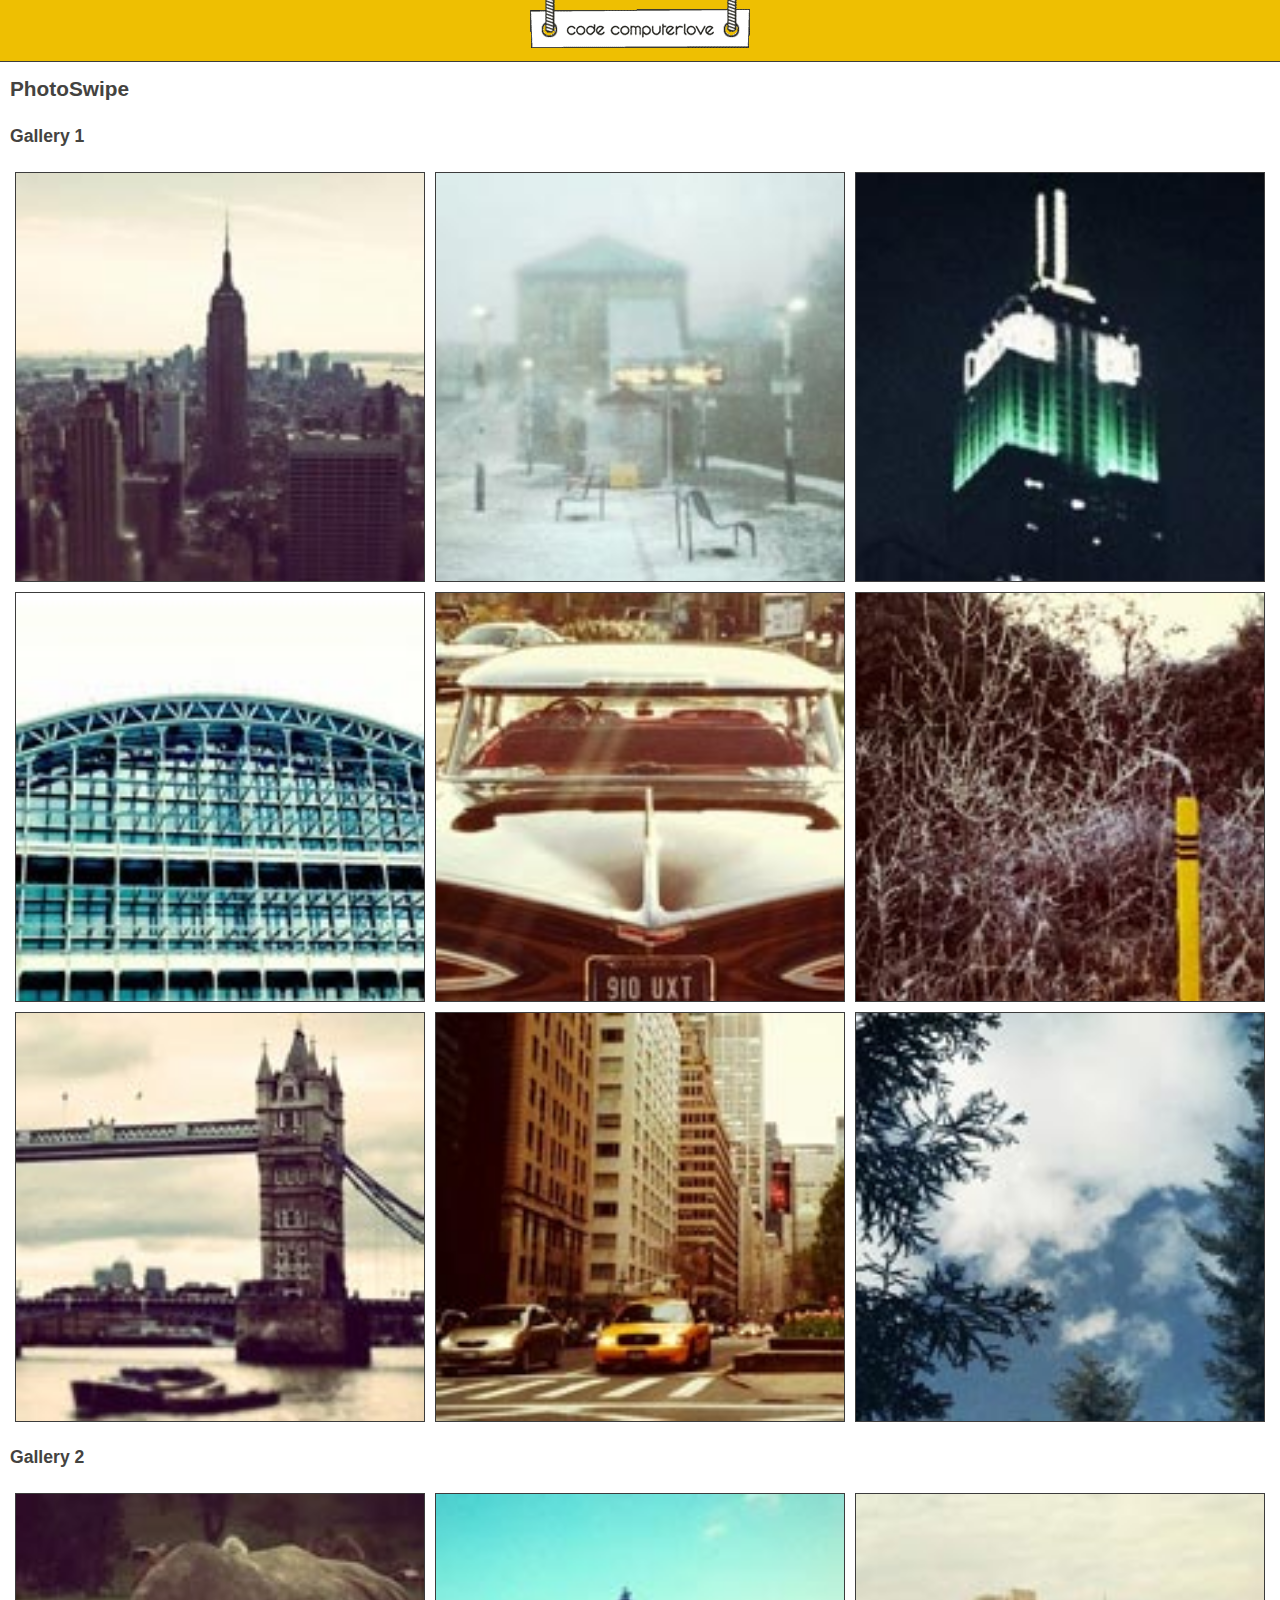
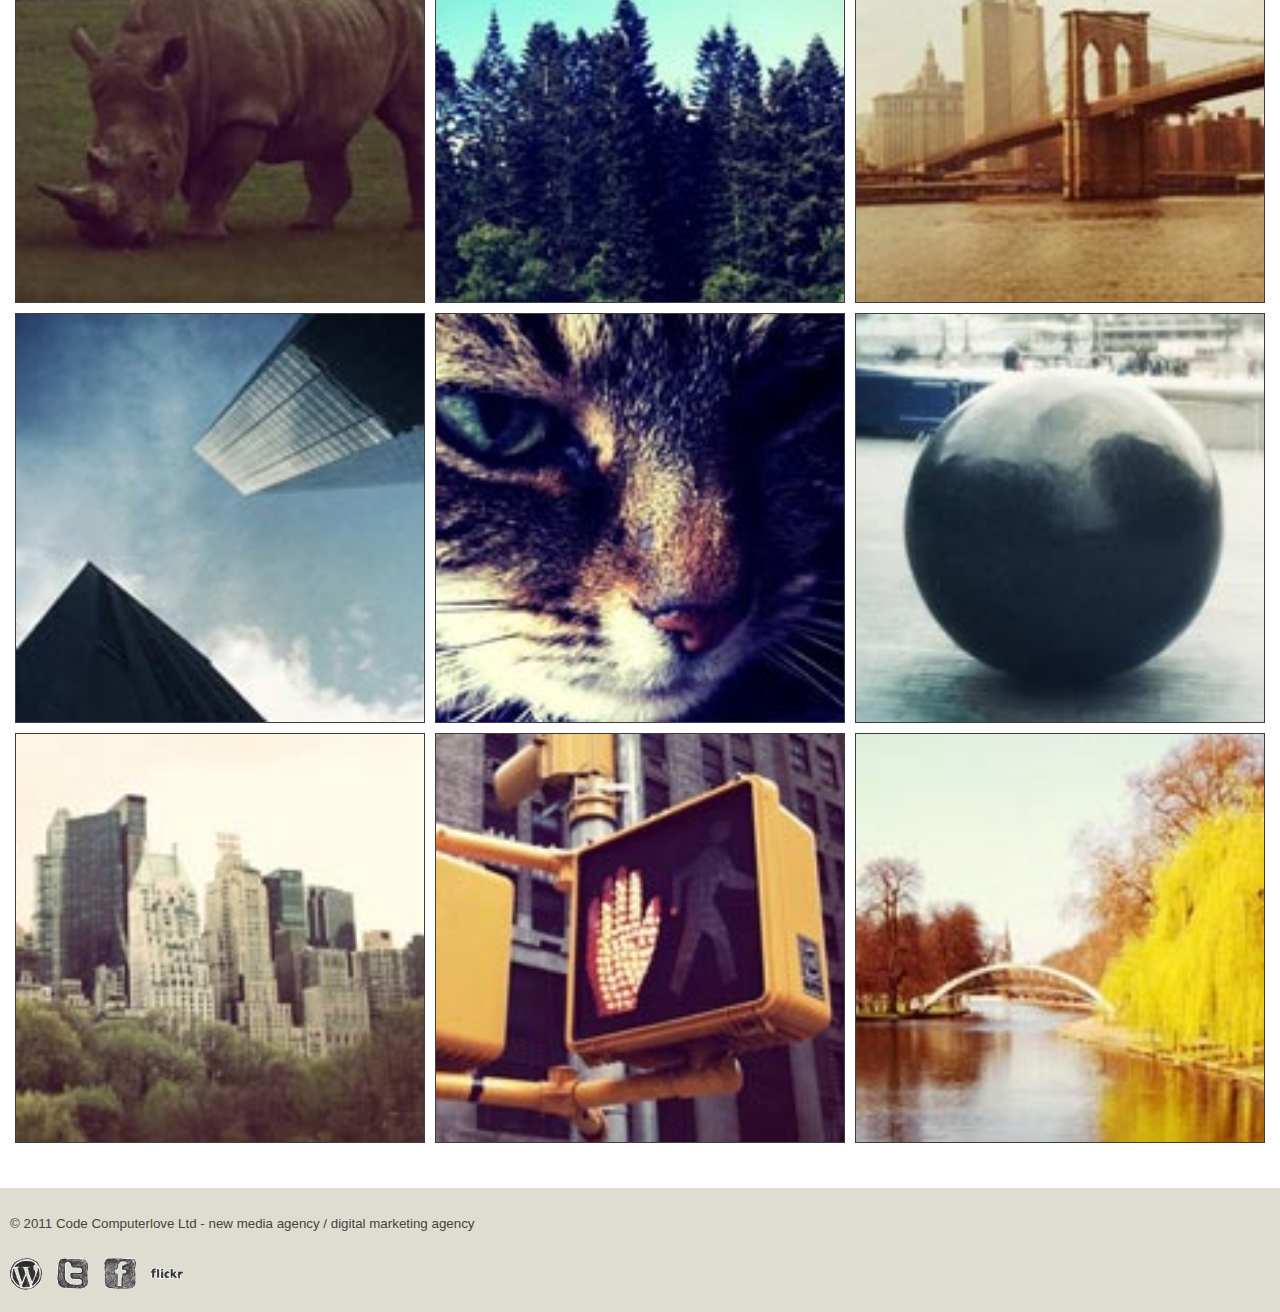
<file: plugin/photoswipe/examples/03-multiple-image-sets.html>
<!DOCTYPE html>
<html>
<head>
	<title>PhotoSwipe</title>
	<meta name="author" content="Ste Brennan - Code Computerlove - http://www.codecomputerlove.com/" />
	<meta content="width=device-width, initial-scale=1.0, maximum-scale=1.0, user-scalable=0;" name="viewport" />
	<meta name="apple-mobile-web-app-capable" content="yes" />
	<link href="styles.css" type="text/css" rel="stylesheet" />
	
	<link href="../photoswipe.css" type="text/css" rel="stylesheet" />
	
	<script type="text/javascript" src="../lib/klass.min.js"></script>
	<script type="text/javascript" src="../code.photoswipe-3.0.5.min.js"></script>
	
	
	<script type="text/javascript">

		(function(window, PhotoSwipe){
		
			document.addEventListener('DOMContentLoaded', function(){
			
				var
					options = {},
					gallery1Instance = PhotoSwipe.attach( window.document.querySelectorAll('#Gallery1 a'), options ),
					gallery2Instance = PhotoSwipe.attach( window.document.querySelectorAll('#Gallery2 a'), options );
			
			}, false);
			
			
		}(window, window.Code.PhotoSwipe));
		
	</script>
	
</head>
<body>

<div id="Header">
	<a href="http://www.codecomputerlove.com"><img src="images/codecomputerlovelogo.gif" width="230" height="48" alt="Code Computerlove" /></a>
</div>

<div id="MainContent">

	<div class="page-content">
		<h1>PhotoSwipe</h1>
	</div>
	
	<h2>Gallery 1<h2>
	<ul id="Gallery1" class="gallery">
		
		<li><a href="images/full/001.jpg"><img src="images/thumb/001.jpg" alt="Image 001" /></a></li>
		<li><a href="images/full/002.jpg"><img src="images/thumb/002.jpg" alt="Image 002" /></a></li>
		<li><a href="images/full/003.jpg"><img src="images/thumb/003.jpg" alt="Image 003" /></a></li>
		<li><a href="images/full/004.jpg"><img src="images/thumb/004.jpg" alt="Image 004" /></a></li>
		<li><a href="images/full/005.jpg"><img src="images/thumb/005.jpg" alt="Image 005" /></a></li>
		<li><a href="images/full/006.jpg"><img src="images/thumb/006.jpg" alt="Image 006" /></a></li>
		<li><a href="images/full/007.jpg"><img src="images/thumb/007.jpg" alt="Image 007" /></a></li>
		<li><a href="images/full/008.jpg"><img src="images/thumb/008.jpg" alt="Image 008" /></a></li>
		<li><a href="images/full/009.jpg"><img src="images/thumb/009.jpg" alt="Image 009" /></a></li>
		
	</ul>
	
	
	<h2>Gallery 2<h2>
	<ul id="Gallery2" class="gallery">
		
		<li><a href="images/full/010.jpg"><img src="images/thumb/010.jpg" alt="Image 010" /></a></li>
		<li><a href="images/full/011.jpg"><img src="images/thumb/011.jpg" alt="Image 011" /></a></li>
		<li><a href="images/full/012.jpg"><img src="images/thumb/012.jpg" alt="Image 012" /></a></li>
		<li><a href="images/full/013.jpg"><img src="images/thumb/013.jpg" alt="Image 013" /></a></li>
		<li><a href="images/full/014.jpg"><img src="images/thumb/014.jpg" alt="Image 014" /></a></li>
		<li><a href="images/full/015.jpg"><img src="images/thumb/015.jpg" alt="Image 015" /></a></li>
		<li><a href="images/full/016.jpg"><img src="images/thumb/016.jpg" alt="Image 016" /></a></li>
		<li><a href="images/full/017.jpg"><img src="images/thumb/017.jpg" alt="Image 017" /></a></li>
		<li><a href="images/full/018.jpg"><img src="images/thumb/018.jpg" alt="Image 018" /></a></li>
		
	</ul>
	
</div>	

	
<div id="Footer">
	<p><small>&copy; 2011 Code Computerlove Ltd - new media agency / digital marketing agency</small></p>

	<div id="SocialLinks">
		<a href="http://blog.codecomputerlove.com/"><img src="images/blogicon.png" width="32" height="32" alt="Blog" /></a>
		<a href="http://www.twitter.com/computerlovers"><img src="images/twittericon.png" width="32" height="32" alt="Twitter" /></a>
		<a href="http://www.facebook.com/CodeComputerlove"><img src="images/facebookicon.png" width="32" height="32" alt="Facebook" /></a>
		<a href="http://www.flickr.com/photos/codecomputerlove"><img src="images/flickricon.png" width="32" height="32" alt="Flickr" /></a>
	</div>
	
</div>

</body>
</html>
</file>
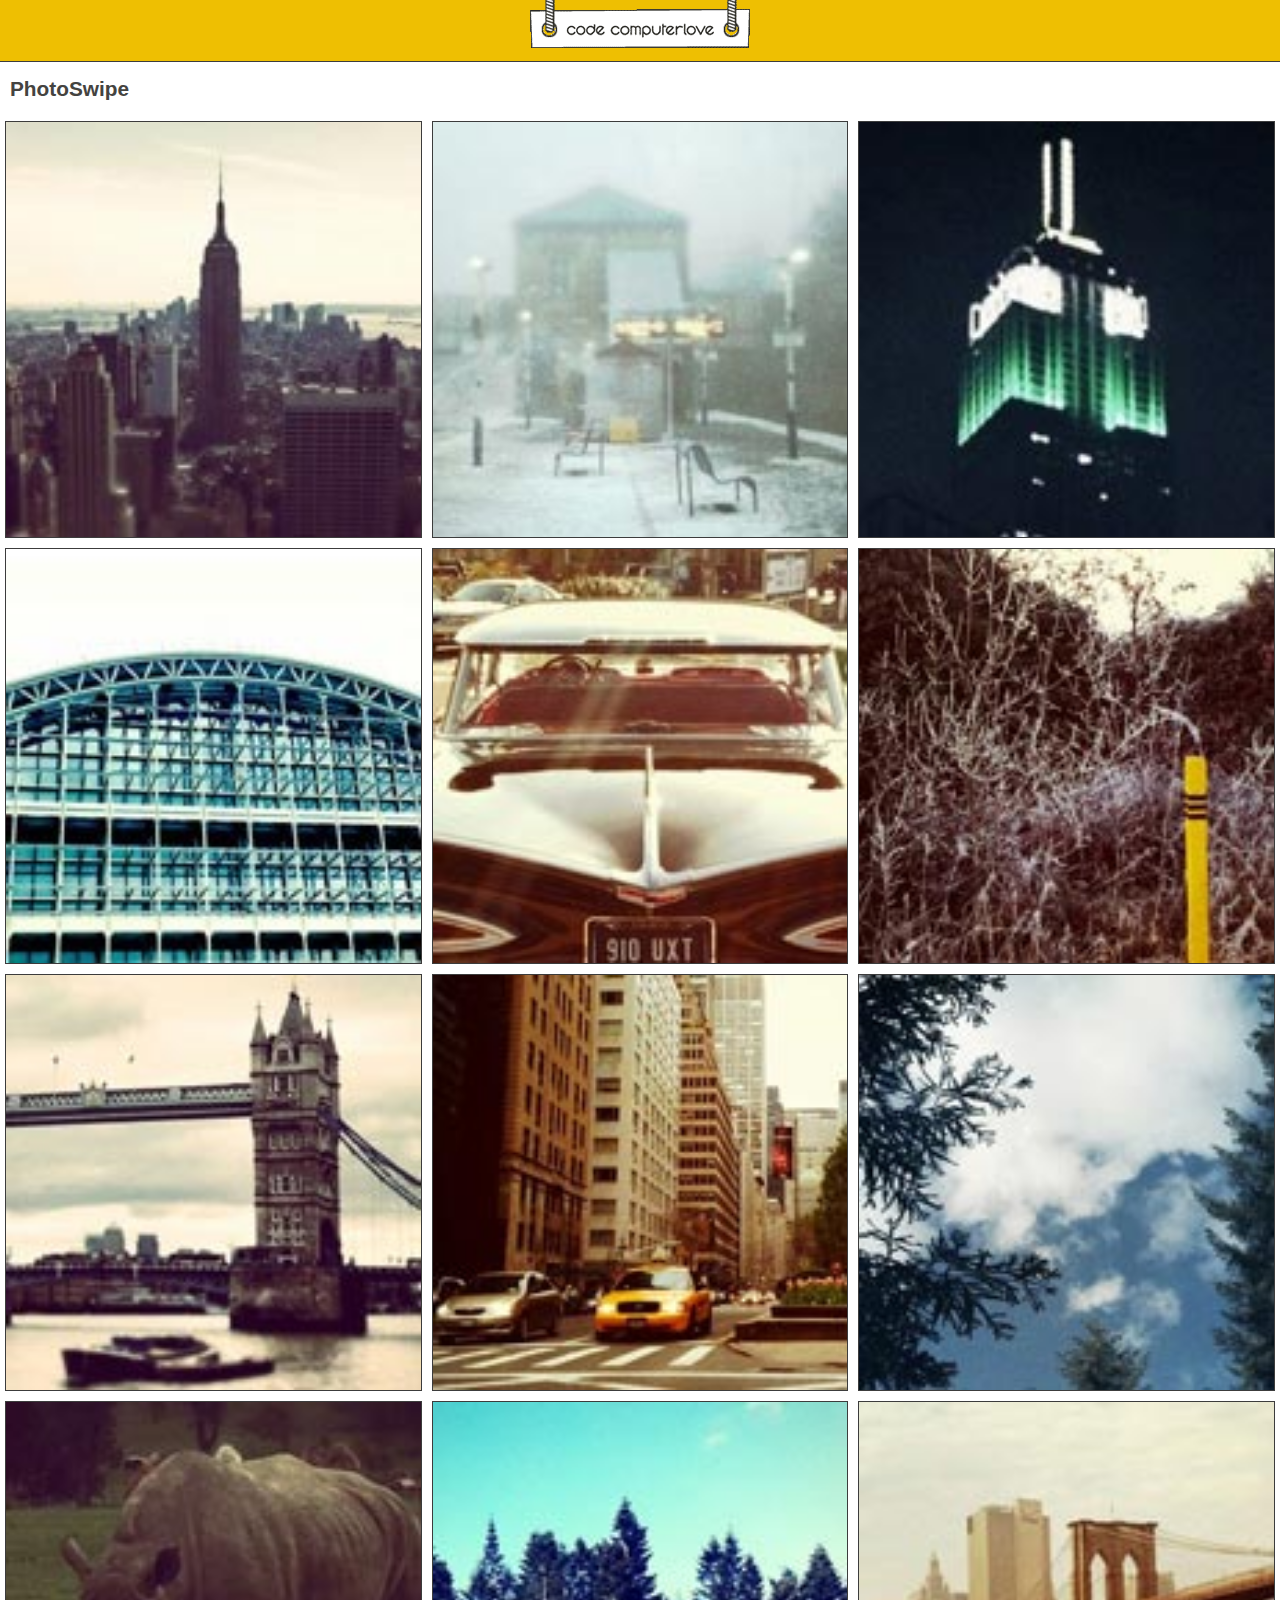
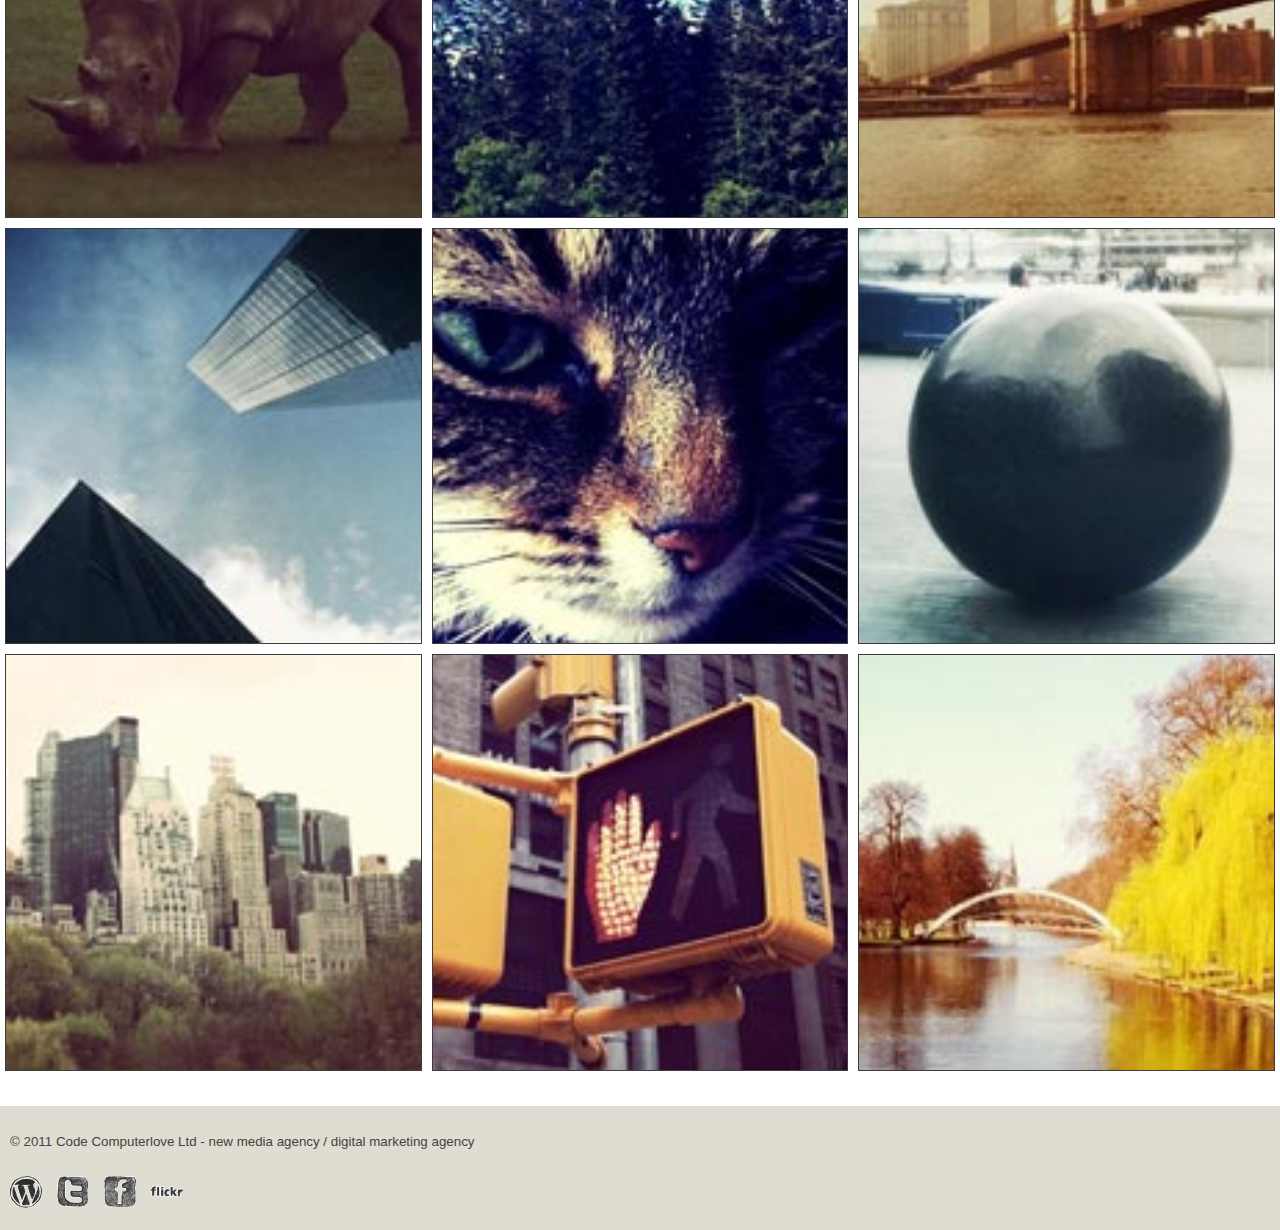
<file: plugin/photoswipe/examples/06-events.html>
<!DOCTYPE html>
<html>
<head>
	<title>PhotoSwipe</title>
	<meta name="author" content="Ste Brennan - Code Computerlove - http://www.codecomputerlove.com/" />
	<meta content="width=device-width, initial-scale=1.0, maximum-scale=1.0, user-scalable=0;" name="viewport" />
	<meta name="apple-mobile-web-app-capable" content="yes" />
	
	<link href="styles.css" type="text/css" rel="stylesheet" />
	
	<link href="../photoswipe.css" type="text/css" rel="stylesheet" />
	
	<script type="text/javascript" src="../lib/klass.min.js"></script>
	<script type="text/javascript" src="../code.photoswipe-3.0.5.min.js"></script>
	
	
	<script type="text/javascript">

		(function(window, PhotoSwipe){
		
			document.addEventListener('DOMContentLoaded', function(){
			
				var
					options = {},
					instance = PhotoSwipe.attach( window.document.querySelectorAll('#Gallery a'), options );
					
					
					// onBeforeShow
					instance.addEventHandler(PhotoSwipe.EventTypes.onBeforeShow, function(e){
						console.log('onBeforeShow');
					});
					
					// onShow
					instance.addEventHandler(PhotoSwipe.EventTypes.onShow, function(e){
						console.log('onShow');
					});
					
					// onBeforeHide
					instance.addEventHandler(PhotoSwipe.EventTypes.onBeforeHide, function(e){
						console.log('onBeforeHide');
					});
					
					// onHide
					instance.addEventHandler(PhotoSwipe.EventTypes.onHide, function(e){
						console.log('onHide');
					});
					
					// onDisplayImage
					instance.addEventHandler(PhotoSwipe.EventTypes.onDisplayImage, function(e){
						console.log('onDisplayImage{');
						console.log('onDisplayImage - e.action = ' + e.action);
						console.log('onDisplayImage - e.index = ' + e.index);
						console.log(instance.getCurrentImage());
						console.log('onDisplayImage}');
					});
					
					// onResetPosition
					instance.addEventHandler(PhotoSwipe.EventTypes.onResetPosition, function(e){
						console.log('onResetPosition');
					});
					
					// onSlideshowStart
					instance.addEventHandler(PhotoSwipe.EventTypes.onSlideshowStart, function(e){
						console.log('onSlideshowStart');
					});
					
					// onSlideshowStop
					instance.addEventHandler(PhotoSwipe.EventTypes.onSlideshowStop, function(e){
						console.log('onSlideshowStop');
					});
					
					// onTouch
					instance.addEventHandler(PhotoSwipe.EventTypes.onTouch, function(e){
						console.log('onTouch{');
						console.log('onTouch - e.action = ' + e.action);
						console.log('onTouch - e.point = ');
						console.log(e.point);
						console.log('onTouch}');
					});
					
					// onBeforeCaptionAndToolbarShow
					instance.addEventHandler(PhotoSwipe.EventTypes.onBeforeCaptionAndToolbarShow, function(e){
						console.log('onBeforeCaptionAndToolbarShow');
					});
					
					// onCaptionAndToolbarShow
					instance.addEventHandler(PhotoSwipe.EventTypes.onCaptionAndToolbarShow, function(e){
						console.log('onCaptionAndToolbarShow');
					});
					
					// onBeforeCaptionAndToolbarHide
					instance.addEventHandler(PhotoSwipe.EventTypes.onBeforeCaptionAndToolbarHide, function(e){
						console.log('onBeforeCaptionAndToolbarHide');
					});
					
					// onCaptionAndToolbarHide
					instance.addEventHandler(PhotoSwipe.EventTypes.onCaptionAndToolbarHide, function(e){
						console.log('onCaptionAndToolbarHide');
					});
					
					// onToolbarTap
					instance.addEventHandler(PhotoSwipe.EventTypes.onToolbarTap, function(e){
						console.log('onToolbarTap');
						console.log(e);
					});
					
					// onBeforeZoomPanRotateShow
					instance.addEventHandler(PhotoSwipe.EventTypes.onBeforeZoomPanRotateShow, function(e){
						console.log('onBeforeZoomPanRotateShow');
					});
					
					// onZoomPanRotateShow
					instance.addEventHandler(PhotoSwipe.EventTypes.onZoomPanRotateShow, function(e){
						console.log('onZoomPanRotateShow');
					});
					
					// onBeforeZoomPanRotateHide
					instance.addEventHandler(PhotoSwipe.EventTypes.onBeforeZoomPanRotateHide, function(e){
						console.log('onBeforeZoomPanRotateHide');
					});
					
					// onZoomPanRotateHide
					instance.addEventHandler(PhotoSwipe.EventTypes.onZoomPanRotateHide, function(e){
						console.log('onZoomPanRotateHide');
					});
					
					// onZoomPanRotateTransform
					instance.addEventHandler(PhotoSwipe.EventTypes.onZoomPanRotateTransform, function(e){
						console.log('onZoomPanRotateTransform');
						console.log(e);
					});
					
			}, false);
			
			
		}(window, window.Code.PhotoSwipe));
		
	</script>
	
</head>
<body>

<div id="Header">
	<a href="http://www.codecomputerlove.com"><img src="images/codecomputerlovelogo.gif" width="230" height="48" alt="Code Computerlove" /></a>
</div>

<div id="MainContent">

	<div class="page-content">
		<h1>PhotoSwipe</h1>
	</div>
	
	<ul id="Gallery" class="gallery">
		
		<li><a href="images/full/001.jpg"><img src="images/thumb/001.jpg" alt="Image 001" /></a></li>
		<li><a href="images/full/002.jpg"><img src="images/thumb/002.jpg" alt="Image 002" /></a></li>
		<li><a href="images/full/003.jpg"><img src="images/thumb/003.jpg" alt="Image 003" /></a></li>
		<li><a href="images/full/004.jpg"><img src="images/thumb/004.jpg" alt="Image 004" /></a></li>
		<li><a href="images/full/005.jpg"><img src="images/thumb/005.jpg" alt="Image 005" /></a></li>
		<li><a href="images/full/006.jpg"><img src="images/thumb/006.jpg" alt="Image 006" /></a></li>
		<li><a href="images/full/007.jpg"><img src="images/thumb/007.jpg" alt="Image 007" /></a></li>
		<li><a href="images/full/008.jpg"><img src="images/thumb/008.jpg" alt="Image 008" /></a></li>
		<li><a href="images/full/009.jpg"><img src="images/thumb/009.jpg" alt="Image 009" /></a></li>
		<li><a href="images/full/010.jpg"><img src="images/thumb/010.jpg" alt="Image 010" /></a></li>
		<li><a href="images/full/011.jpg"><img src="images/thumb/011.jpg" alt="Image 011" /></a></li>
		<li><a href="images/full/012.jpg"><img src="images/thumb/012.jpg" alt="Image 012" /></a></li>
		<li><a href="images/full/013.jpg"><img src="images/thumb/013.jpg" alt="Image 013" /></a></li>
		<li><a href="images/full/014.jpg"><img src="images/thumb/014.jpg" alt="Image 014" /></a></li>
		<li><a href="images/full/015.jpg"><img src="images/thumb/015.jpg" alt="Image 015" /></a></li>
		<li><a href="images/full/016.jpg"><img src="images/thumb/016.jpg" alt="Image 016" /></a></li>
		<li><a href="images/full/017.jpg"><img src="images/thumb/017.jpg" alt="Image 017" /></a></li>
		<li><a href="images/full/018.jpg"><img src="images/thumb/018.jpg" alt="Image 018" /></a></li>
		
	</ul>
	
</div>	

	
<div id="Footer">
	<p><small>&copy; 2011 Code Computerlove Ltd - new media agency / digital marketing agency</small></p>

	<div id="SocialLinks">
		<a href="http://blog.codecomputerlove.com/"><img src="images/blogicon.png" width="32" height="32" alt="Blog" /></a>
		<a href="http://www.twitter.com/computerlovers"><img src="images/twittericon.png" width="32" height="32" alt="Twitter" /></a>
		<a href="http://www.facebook.com/CodeComputerlove"><img src="images/facebookicon.png" width="32" height="32" alt="Facebook" /></a>
		<a href="http://www.flickr.com/photos/codecomputerlove"><img src="images/flickricon.png" width="32" height="32" alt="Flickr" /></a>
	</div>
	
</div>

</body>
</html>
</file>
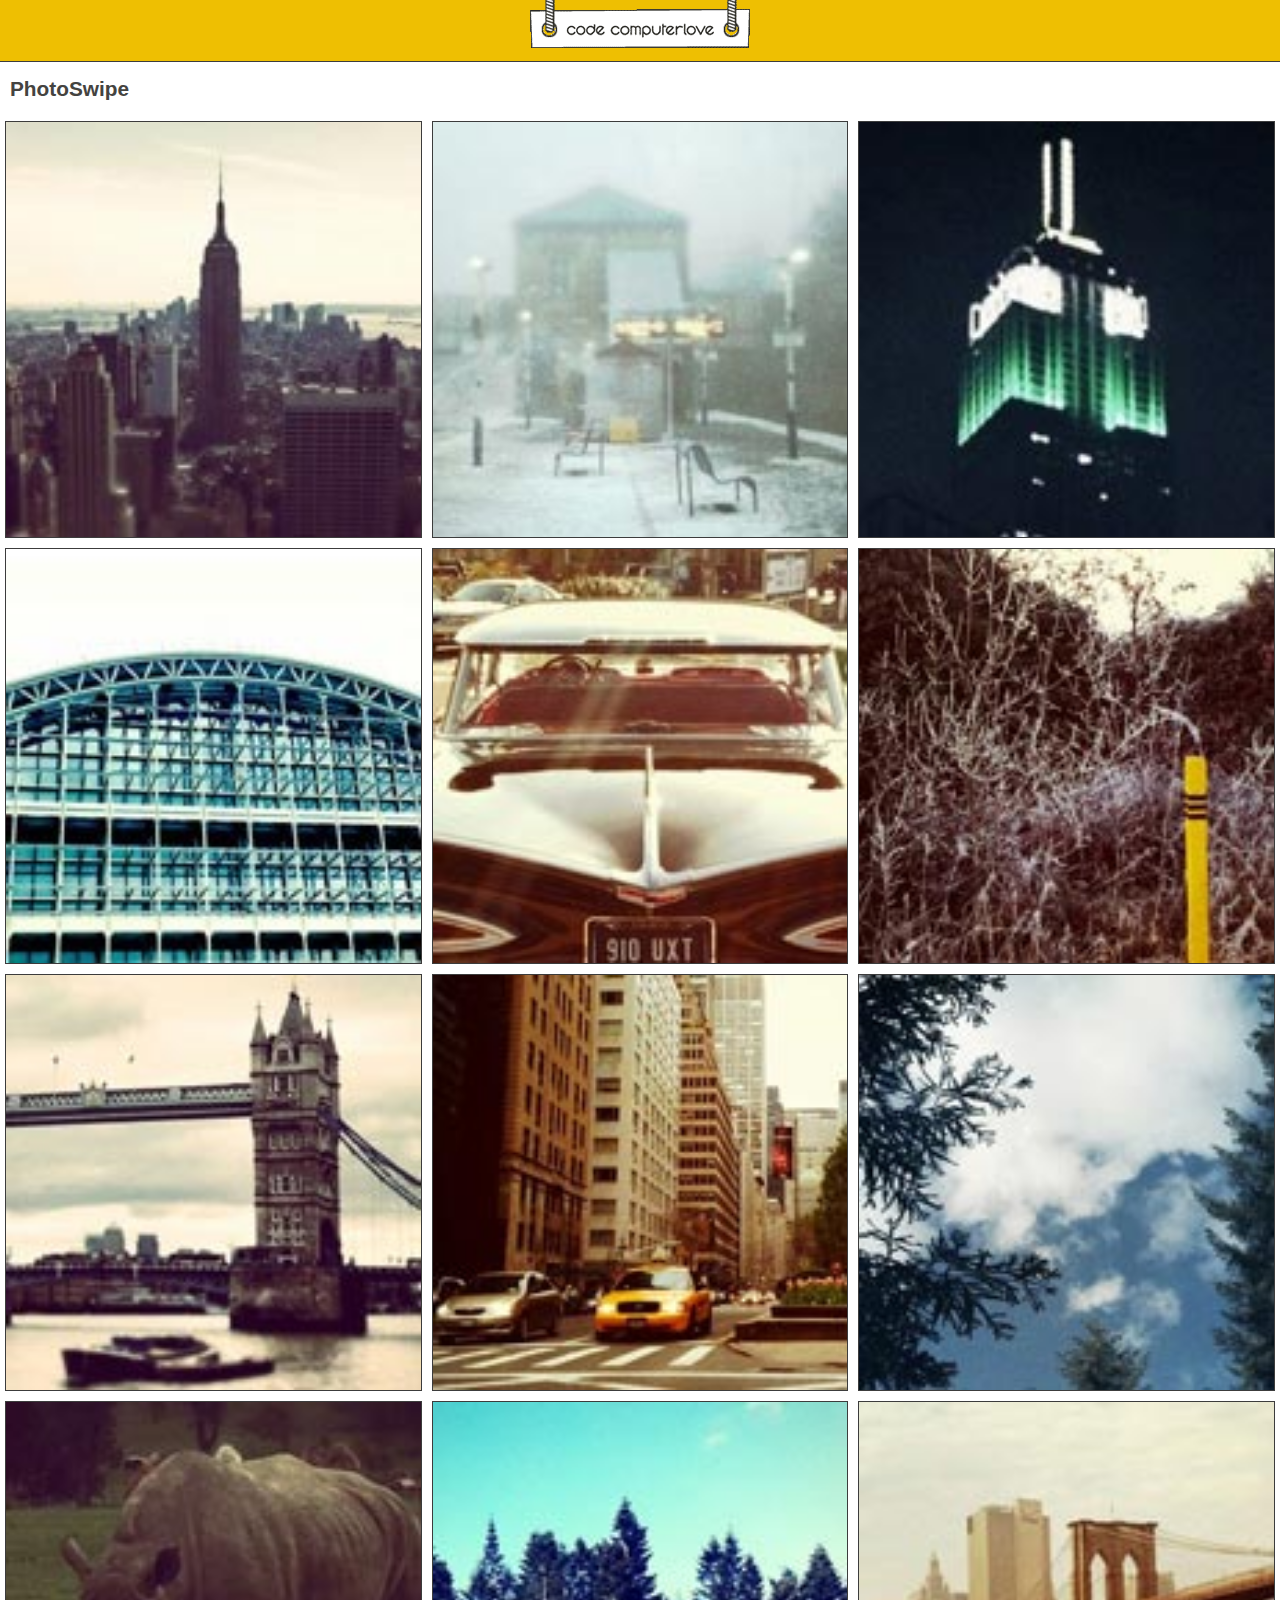
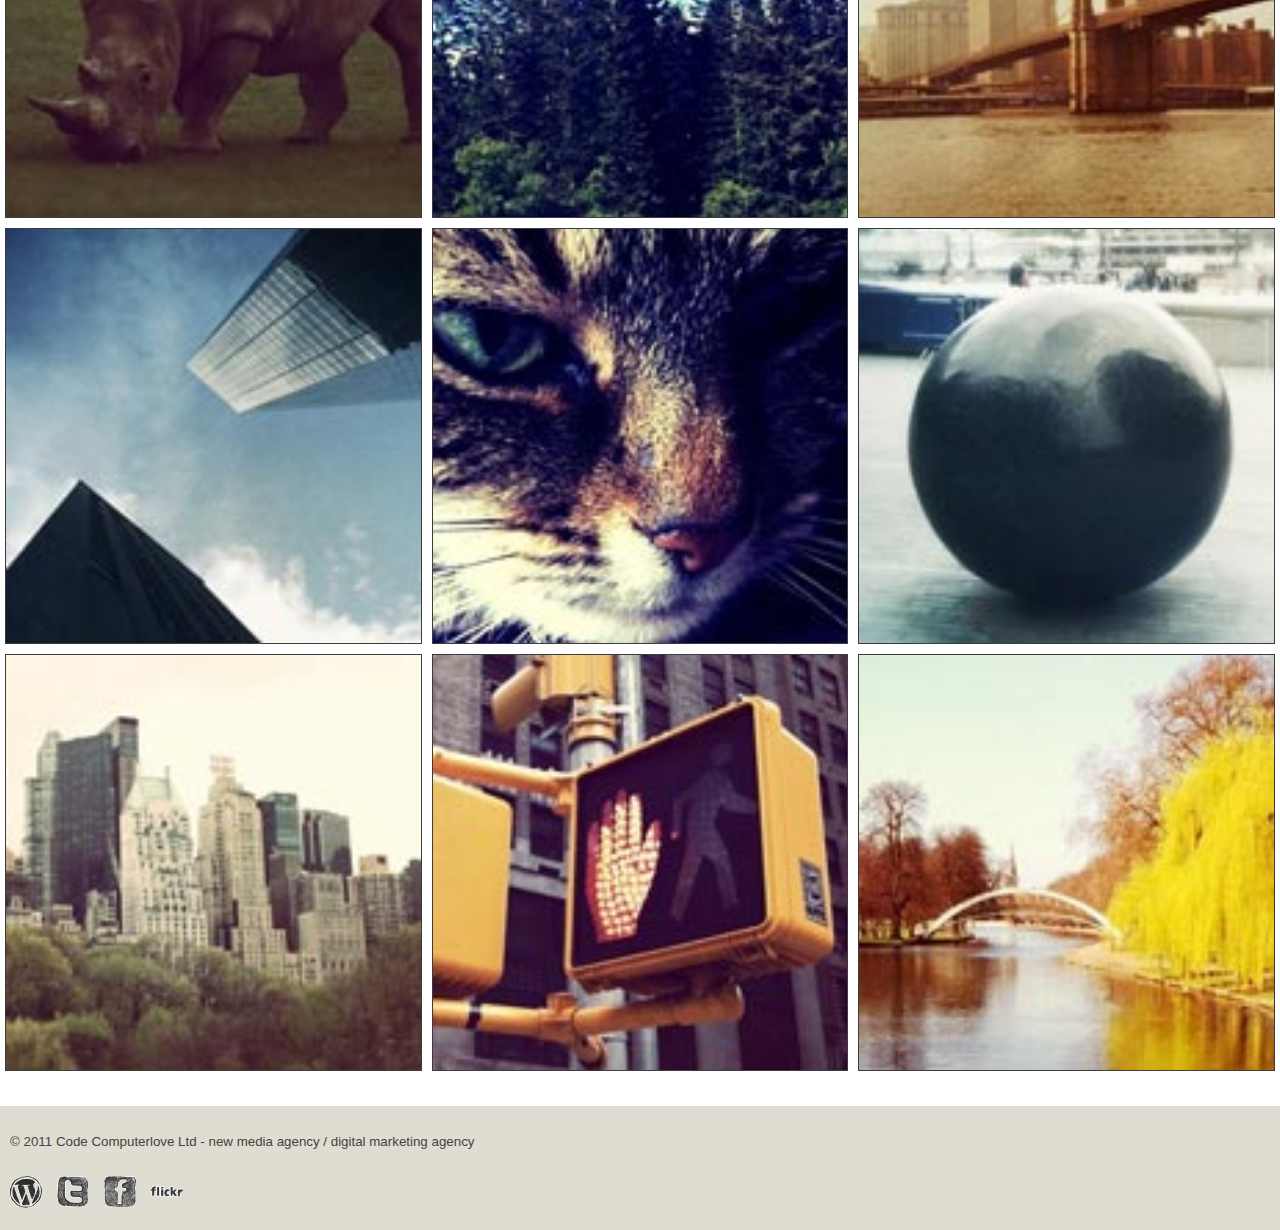
<file: plugin/photoswipe/examples/07-custom-toolbar.html>
<!DOCTYPE html>
<html>
<head>
	<title>PhotoSwipe</title>
	<meta name="author" content="Ste Brennan - Code Computerlove - http://www.codecomputerlove.com/" />
	<meta content="width=device-width, initial-scale=1.0, maximum-scale=1.0, user-scalable=0;" name="viewport" />
	<meta name="apple-mobile-web-app-capable" content="yes" />
	
	<link href="styles.css" type="text/css" rel="stylesheet" />
	
	<link href="../photoswipe.css" type="text/css" rel="stylesheet" />
	
	<script type="text/javascript" src="../lib/klass.min.js"></script>
	<script type="text/javascript" src="../code.photoswipe-3.0.5.min.js"></script>
	
	
	<script type="text/javascript">

		(function(window, Util, PhotoSwipe){
		
			document.addEventListener('DOMContentLoaded', function(){
			
				var
					sayHiEl,
					sayHiClickHandler = function(e){
						alert('Hi!');
					}
					options = {
					
						getToolbar: function(){
							return '<div class="ps-toolbar-close" style="padding-top: 12px;">Close</div><div class="ps-toolbar-play" style="padding-top: 12px;">Play</div><div class="ps-toolbar-previous" style="padding-top: 12px;">Previous</div><div class="ps-toolbar-next" style="padding-top: 12px;">Next</div><div class="say-hi" style="padding-top: 12px;">Say Hi!</div>';
							// NB. Calling PhotoSwipe.Toolbar.getToolbar() wil return the default toolbar HTML
						}
					
					},
					instance = PhotoSwipe.attach( window.document.querySelectorAll('#Gallery a'), options );
					
					// onShow - store a reference to our "say hi" button
					instance.addEventHandler(PhotoSwipe.EventTypes.onShow, function(e){
						sayHiEl = window.document.querySelectorAll('.say-hi')[0];
					});
					
					// onToolbarTap - listen out for when the toolbar is tapped
					instance.addEventHandler(PhotoSwipe.EventTypes.onToolbarTap, function(e){
						if (e.toolbarAction === PhotoSwipe.Toolbar.ToolbarAction.none){
							if (e.tapTarget === sayHiEl || Util.DOM.isChildOf(e.tapTarget, sayHiEl)){
								alert('hi!');
							}
						}
					});
					
					// onBeforeHide - clean up
					instance.addEventHandler(PhotoSwipe.EventTypes.onBeforeHide, function(e){
						sayHiEl = null;
					});
					
					
			}, false);
			
			
		}(window, window.Code.Util, window.Code.PhotoSwipe));
		
	</script>
	
</head>
<body>

<div id="Header">
	<a href="http://www.codecomputerlove.com"><img src="images/codecomputerlovelogo.gif" width="230" height="48" alt="Code Computerlove" /></a>
</div>

<div id="MainContent">

	<div class="page-content">
		<h1>PhotoSwipe</h1>
	</div>
	
	<ul id="Gallery" class="gallery">
		
		<li><a href="images/full/001.jpg"><img src="images/thumb/001.jpg" alt="Image 001" /></a></li>
		<li><a href="images/full/002.jpg"><img src="images/thumb/002.jpg" alt="Image 002" /></a></li>
		<li><a href="images/full/003.jpg"><img src="images/thumb/003.jpg" alt="Image 003" /></a></li>
		<li><a href="images/full/004.jpg"><img src="images/thumb/004.jpg" alt="Image 004" /></a></li>
		<li><a href="images/full/005.jpg"><img src="images/thumb/005.jpg" alt="Image 005" /></a></li>
		<li><a href="images/full/006.jpg"><img src="images/thumb/006.jpg" alt="Image 006" /></a></li>
		<li><a href="images/full/007.jpg"><img src="images/thumb/007.jpg" alt="Image 007" /></a></li>
		<li><a href="images/full/008.jpg"><img src="images/thumb/008.jpg" alt="Image 008" /></a></li>
		<li><a href="images/full/009.jpg"><img src="images/thumb/009.jpg" alt="Image 009" /></a></li>
		<li><a href="images/full/010.jpg"><img src="images/thumb/010.jpg" alt="Image 010" /></a></li>
		<li><a href="images/full/011.jpg"><img src="images/thumb/011.jpg" alt="Image 011" /></a></li>
		<li><a href="images/full/012.jpg"><img src="images/thumb/012.jpg" alt="Image 012" /></a></li>
		<li><a href="images/full/013.jpg"><img src="images/thumb/013.jpg" alt="Image 013" /></a></li>
		<li><a href="images/full/014.jpg"><img src="images/thumb/014.jpg" alt="Image 014" /></a></li>
		<li><a href="images/full/015.jpg"><img src="images/thumb/015.jpg" alt="Image 015" /></a></li>
		<li><a href="images/full/016.jpg"><img src="images/thumb/016.jpg" alt="Image 016" /></a></li>
		<li><a href="images/full/017.jpg"><img src="images/thumb/017.jpg" alt="Image 017" /></a></li>
		<li><a href="images/full/018.jpg"><img src="images/thumb/018.jpg" alt="Image 018" /></a></li>
		
	</ul>
	
</div>	

	
<div id="Footer">
	<p><small>&copy; 2011 Code Computerlove Ltd - new media agency / digital marketing agency</small></p>

	<div id="SocialLinks">
		<a href="http://blog.codecomputerlove.com/"><img src="images/blogicon.png" width="32" height="32" alt="Blog" /></a>
		<a href="http://www.twitter.com/computerlovers"><img src="images/twittericon.png" width="32" height="32" alt="Twitter" /></a>
		<a href="http://www.facebook.com/CodeComputerlove"><img src="images/facebookicon.png" width="32" height="32" alt="Facebook" /></a>
		<a href="http://www.flickr.com/photos/codecomputerlove"><img src="images/flickricon.png" width="32" height="32" alt="Flickr" /></a>
	</div>
	
</div>

</body>
</html>
</file>
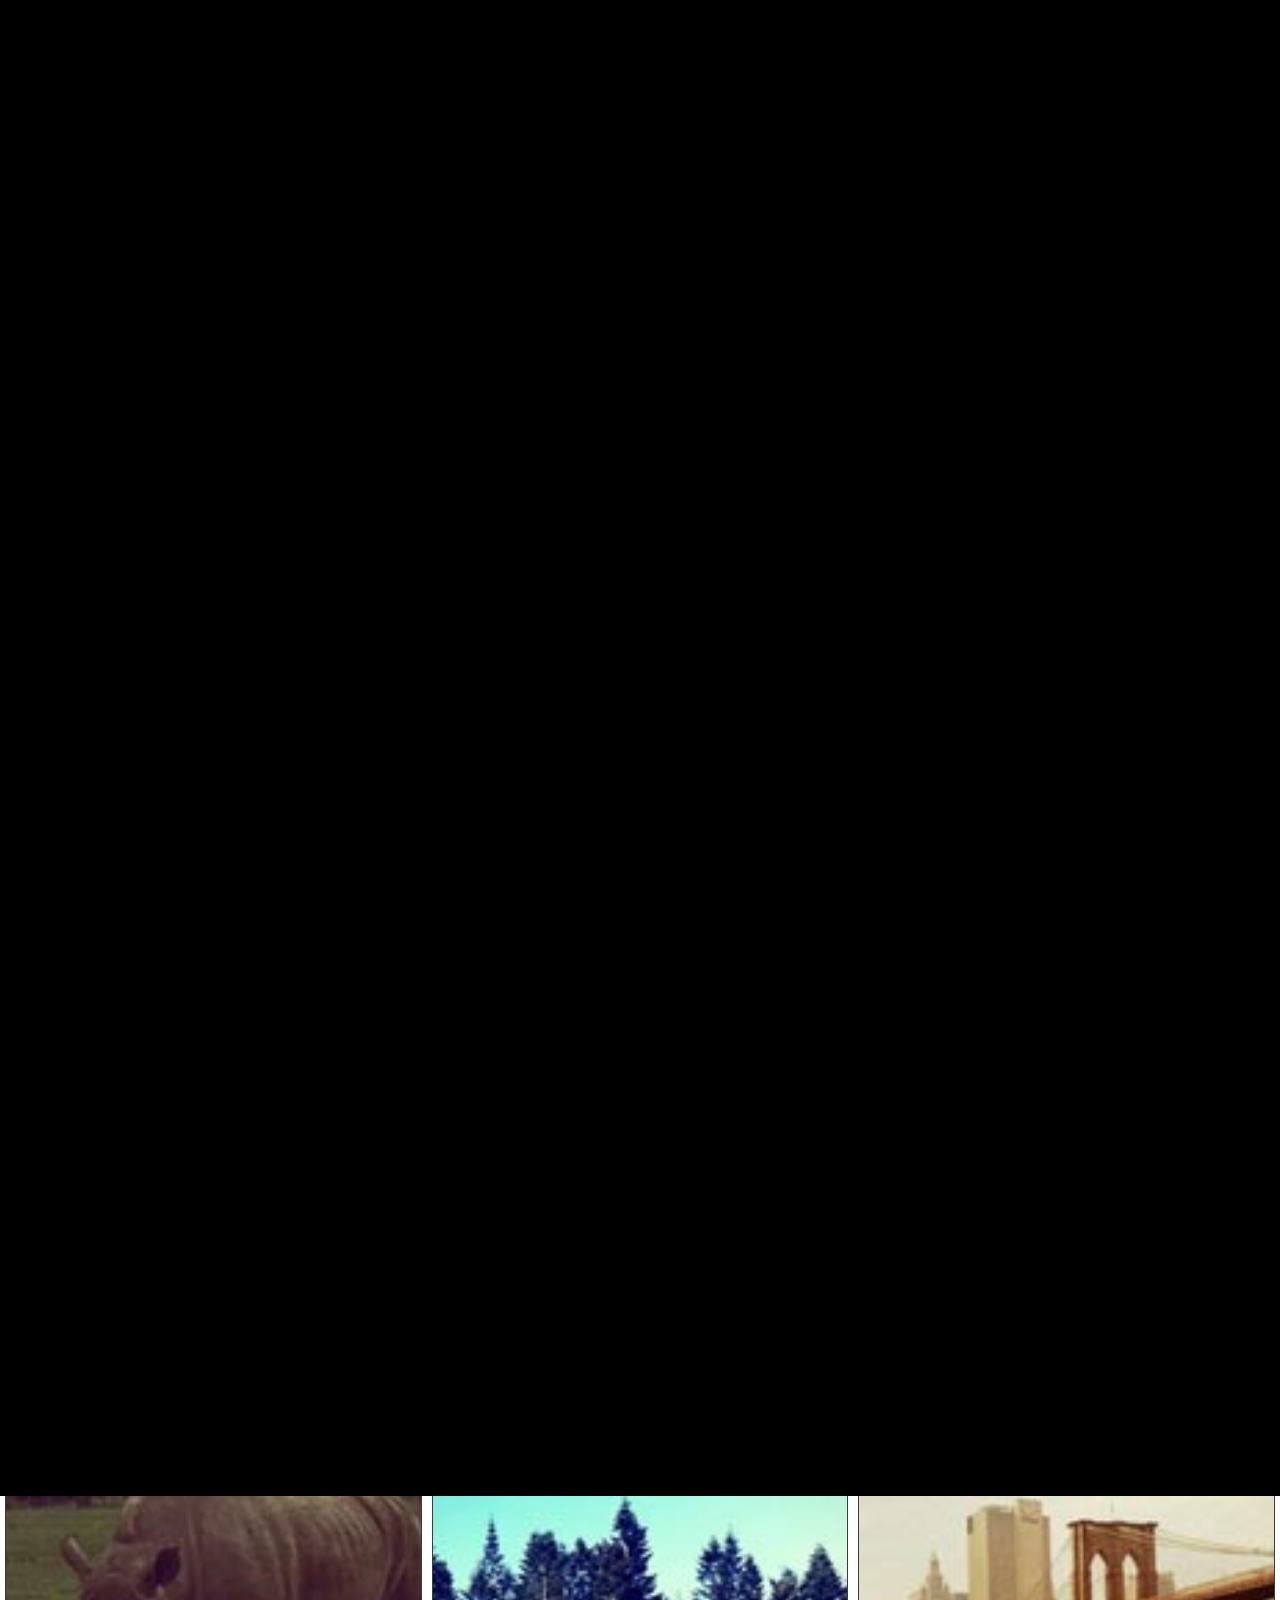
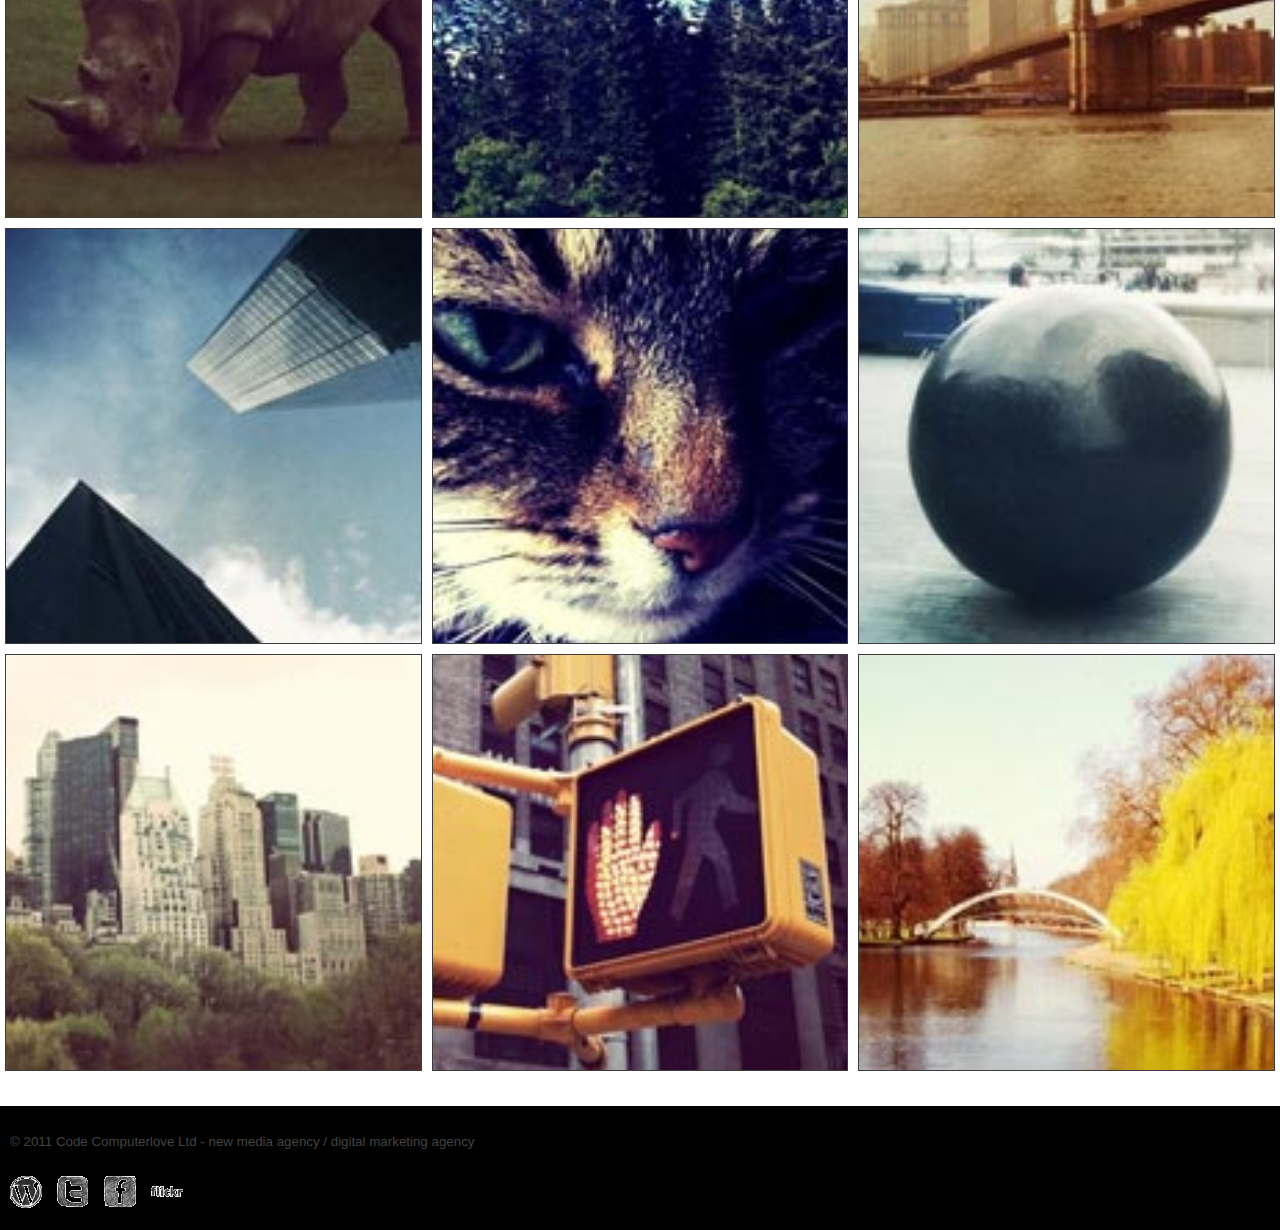
<file: plugin/photoswipe/examples/08-exclusive-mode.html>
<!DOCTYPE html>
<html>
<head>
	<title>PhotoSwipe</title>
	<meta name="author" content="Ste Brennan - Code Computerlove - http://www.codecomputerlove.com/" />
	<meta content="width=device-width, initial-scale=1.0, maximum-scale=1.0, user-scalable=0;" name="viewport" />
	<meta name="apple-mobile-web-app-capable" content="yes" />
	
	<link href="styles.css" type="text/css" rel="stylesheet" />
	
	<link href="../photoswipe.css" type="text/css" rel="stylesheet" />
	
	<script type="text/javascript" src="../lib/klass.min.js"></script>
	<script type="text/javascript" src="../code.photoswipe-3.0.5.min.js"></script>
	
	
	<script type="text/javascript">

		(function(window, PhotoSwipe){
		
			document.addEventListener('DOMContentLoaded', function(){
			
				var
					options = {
						preventHide: true
					},
					instance = PhotoSwipe.attach( window.document.querySelectorAll('#Gallery a'), options );
					
					instance.show(0);
					
			}, false);
			
			
		}(window, window.Code.PhotoSwipe));
		
	</script>
	
</head>
<body>

<div id="Header">
	<a href="http://www.codecomputerlove.com"><img src="images/codecomputerlovelogo.gif" width="230" height="48" alt="Code Computerlove" /></a>
</div>

<div id="MainContent">

	<div class="page-content">
		<h1>PhotoSwipe</h1>
	</div>
	
	<ul id="Gallery" class="gallery">
		
		<li><a href="images/full/001.jpg"><img src="images/thumb/001.jpg" alt="Image 001" /></a></li>
		<li><a href="images/full/002.jpg"><img src="images/thumb/002.jpg" alt="Image 002" /></a></li>
		<li><a href="images/full/003.jpg"><img src="images/thumb/003.jpg" alt="Image 003" /></a></li>
		<li><a href="images/full/004.jpg"><img src="images/thumb/004.jpg" alt="Image 004" /></a></li>
		<li><a href="images/full/005.jpg"><img src="images/thumb/005.jpg" alt="Image 005" /></a></li>
		<li><a href="images/full/006.jpg"><img src="images/thumb/006.jpg" alt="Image 006" /></a></li>
		<li><a href="images/full/007.jpg"><img src="images/thumb/007.jpg" alt="Image 007" /></a></li>
		<li><a href="images/full/008.jpg"><img src="images/thumb/008.jpg" alt="Image 008" /></a></li>
		<li><a href="images/full/009.jpg"><img src="images/thumb/009.jpg" alt="Image 009" /></a></li>
		<li><a href="images/full/010.jpg"><img src="images/thumb/010.jpg" alt="Image 010" /></a></li>
		<li><a href="images/full/011.jpg"><img src="images/thumb/011.jpg" alt="Image 011" /></a></li>
		<li><a href="images/full/012.jpg"><img src="images/thumb/012.jpg" alt="Image 012" /></a></li>
		<li><a href="images/full/013.jpg"><img src="images/thumb/013.jpg" alt="Image 013" /></a></li>
		<li><a href="images/full/014.jpg"><img src="images/thumb/014.jpg" alt="Image 014" /></a></li>
		<li><a href="images/full/015.jpg"><img src="images/thumb/015.jpg" alt="Image 015" /></a></li>
		<li><a href="images/full/016.jpg"><img src="images/thumb/016.jpg" alt="Image 016" /></a></li>
		<li><a href="images/full/017.jpg"><img src="images/thumb/017.jpg" alt="Image 017" /></a></li>
		<li><a href="images/full/018.jpg"><img src="images/thumb/018.jpg" alt="Image 018" /></a></li>
		
	</ul>
	
</div>	

	
<div id="Footer">
	<p><small>&copy; 2011 Code Computerlove Ltd - new media agency / digital marketing agency</small></p>

	<div id="SocialLinks">
		<a href="http://blog.codecomputerlove.com/"><img src="images/blogicon.png" width="32" height="32" alt="Blog" /></a>
		<a href="http://www.twitter.com/computerlovers"><img src="images/twittericon.png" width="32" height="32" alt="Twitter" /></a>
		<a href="http://www.facebook.com/CodeComputerlove"><img src="images/facebookicon.png" width="32" height="32" alt="Facebook" /></a>
		<a href="http://www.flickr.com/photos/codecomputerlove"><img src="images/flickricon.png" width="32" height="32" alt="Flickr" /></a>
	</div>
	
</div>

</body>
</html>
</file>
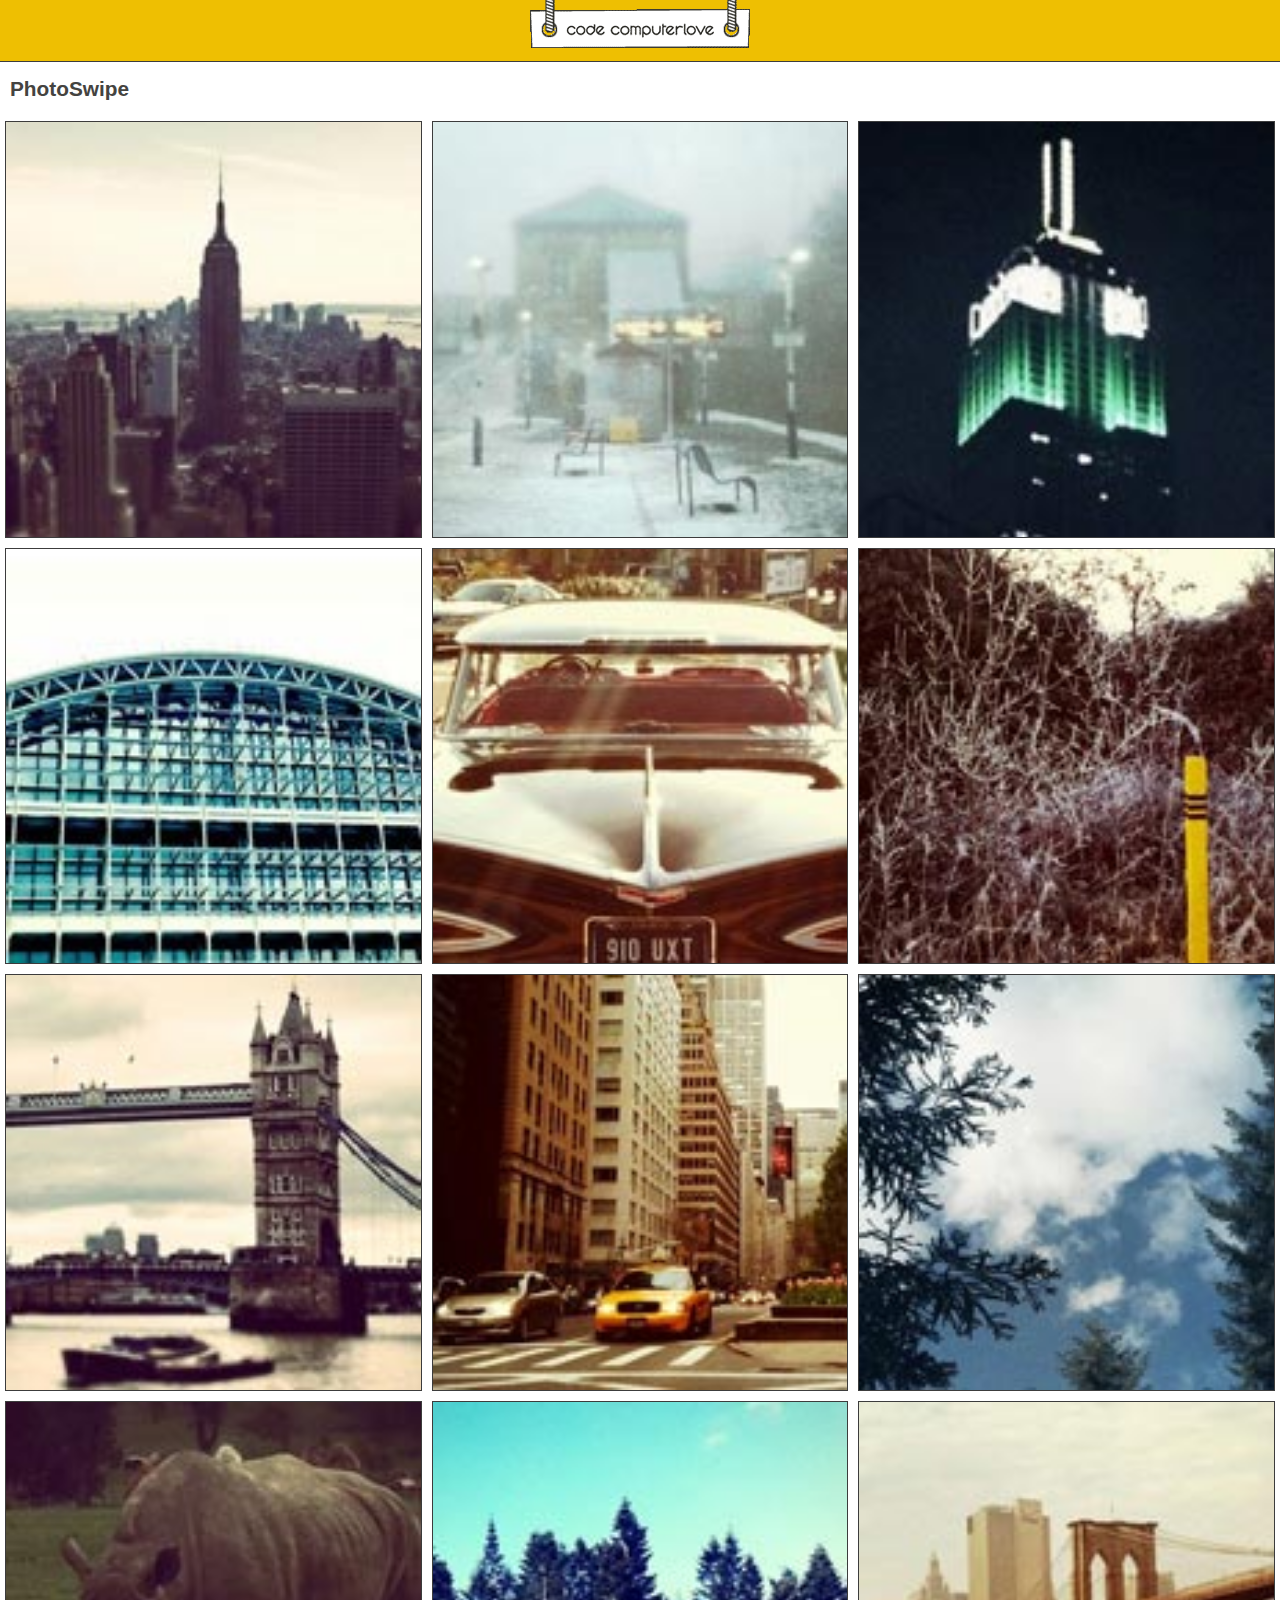
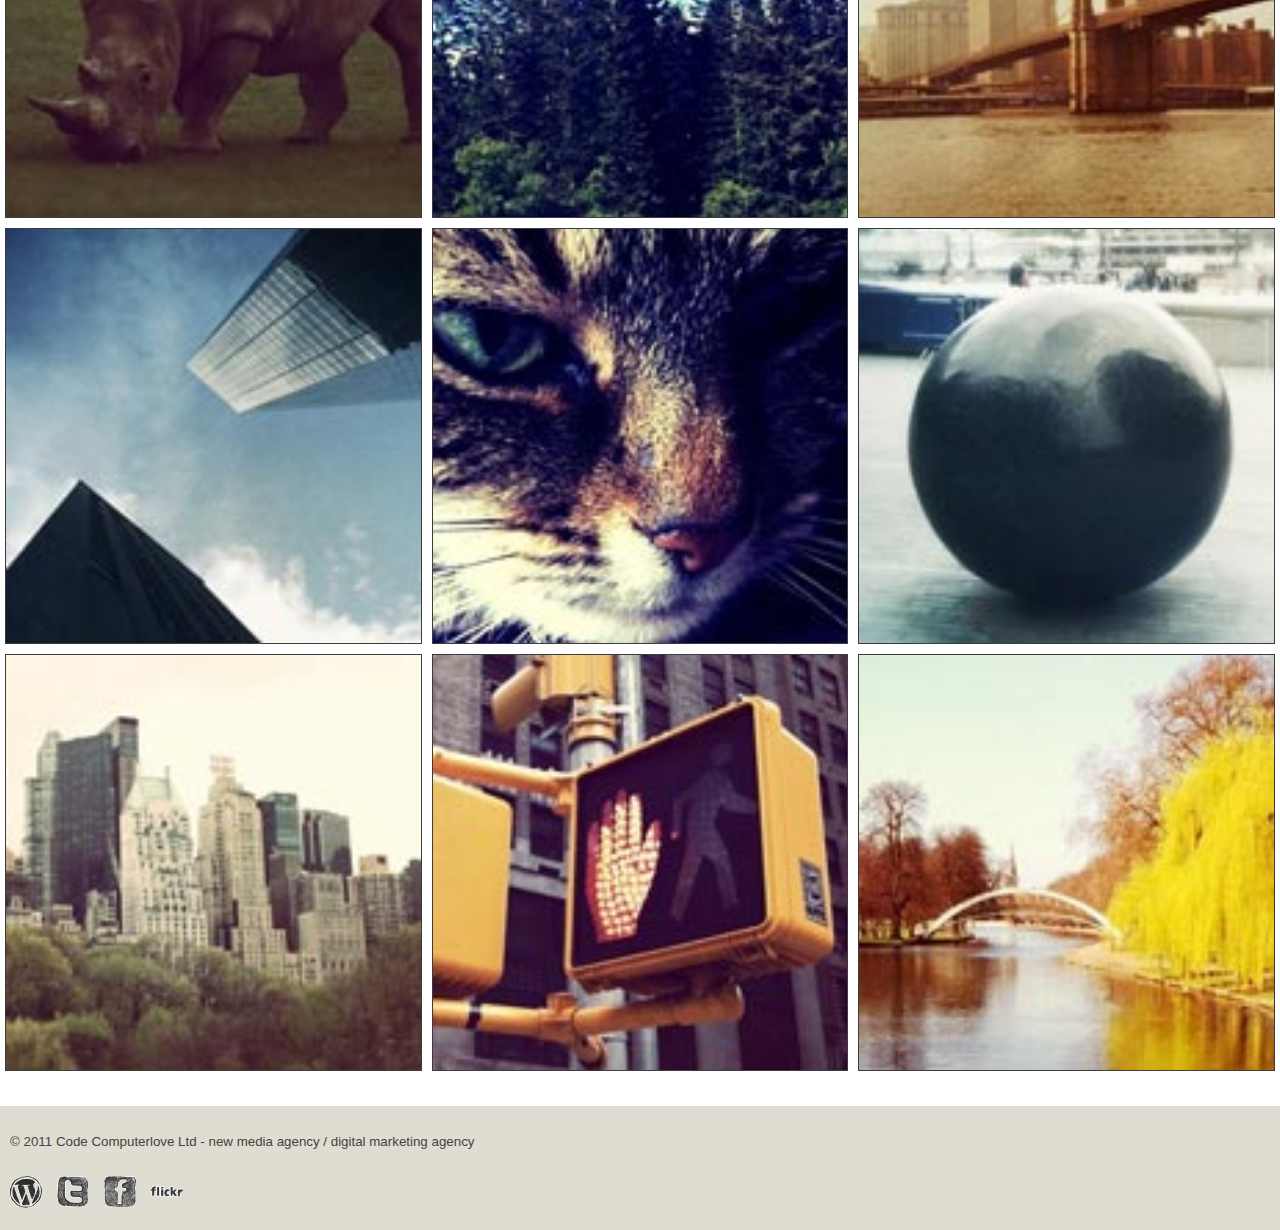
<file: plugin/photoswipe/examples/10-image-meta-data.html>
<!DOCTYPE html>
<html>
<head>
	<title>PhotoSwipe</title>
	<meta name="author" content="Ste Brennan - Code Computerlove - http://www.codecomputerlove.com/" />
	<meta content="width=device-width, initial-scale=1.0, maximum-scale=1.0, user-scalable=0;" name="viewport" />
	<meta name="apple-mobile-web-app-capable" content="yes" />
	<link href="styles.css" type="text/css" rel="stylesheet" />
	
	<link href="../photoswipe.css" type="text/css" rel="stylesheet" />
	
	<script type="text/javascript" src="../lib/klass.min.js"></script>
	<script type="text/javascript" src="../code.photoswipe-3.0.5.min.js"></script>
	
	
	<script type="text/javascript">

		(function(window, PhotoSwipe){
		
			document.addEventListener('DOMContentLoaded', function(){
			
				var
					options =  {
				
						getImageMetaData: function(el){
							return {
								href: el.getAttribute('href'),
								something: el.getAttribute('data-something'),
								anotherThing: el.getAttribute('data-another-thing')
							}
						}
						
					},
					instance = PhotoSwipe.attach( window.document.querySelectorAll('#Gallery a'), options );
				
				
				instance.addEventHandler(PhotoSwipe.EventTypes.onDisplayImage, function(e){
				
					var currentImage = instance.getCurrentImage();
					console.log(currentImage.metaData.something);
					console.log(currentImage.metaData.anotherThing);
					
				});
					
					
			}, false);
			
			
		}(window, window.Code.PhotoSwipe));
		
	</script>
	
</head>
<body>

<div id="Header">
	<a href="http://www.codecomputerlove.com"><img src="images/codecomputerlovelogo.gif" width="230" height="48" alt="Code Computerlove" /></a>
</div>

<div id="MainContent">

	<div class="page-content">
		<h1>PhotoSwipe</h1>
	</div>
	
	<ul id="Gallery" class="gallery">
		
		<li><a href="images/full/001.jpg" data-something="something1" data-another-thing="anotherthing1"><img src="images/thumb/001.jpg" alt="Image 001" /></a></li>
		<li><a href="images/full/002.jpg" data-something="something2" data-another-thing="anotherthing2"><img src="images/thumb/002.jpg" alt="Image 002" /></a></li>
		<li><a href="images/full/003.jpg" data-something="something3" data-another-thing="anotherthing3"><img src="images/thumb/003.jpg" alt="Image 003" /></a></li>
		<li><a href="images/full/004.jpg" data-something="something4" data-another-thing="anotherthing4"><img src="images/thumb/004.jpg" alt="Image 004" /></a></li>
		<li><a href="images/full/005.jpg" data-something="something5" data-another-thing="anotherthing5"><img src="images/thumb/005.jpg" alt="Image 005" /></a></li>
		<li><a href="images/full/006.jpg" data-something="something6" data-another-thing="anotherthing6"><img src="images/thumb/006.jpg" alt="Image 006" /></a></li>
		<li><a href="images/full/007.jpg" data-something="something7" data-another-thing="anotherthing7"><img src="images/thumb/007.jpg" alt="Image 007" /></a></li>
		<li><a href="images/full/008.jpg" data-something="something8" data-another-thing="anotherthing8"><img src="images/thumb/008.jpg" alt="Image 008" /></a></li>
		<li><a href="images/full/009.jpg" data-something="something9" data-another-thing="anotherthing9"><img src="images/thumb/009.jpg" alt="Image 009" /></a></li>
		<li><a href="images/full/010.jpg" data-something="something10" data-another-thing="anotherthing10"><img src="images/thumb/010.jpg" alt="Image 010" /></a></li>
		<li><a href="images/full/011.jpg" data-something="something11" data-another-thing="anotherthing11"><img src="images/thumb/011.jpg" alt="Image 011" /></a></li>
		<li><a href="images/full/012.jpg" data-something="something12" data-another-thing="anotherthing12"><img src="images/thumb/012.jpg" alt="Image 012" /></a></li>
		<li><a href="images/full/013.jpg" data-something="something13" data-another-thing="anotherthing13"><img src="images/thumb/013.jpg" alt="Image 013" /></a></li>
		<li><a href="images/full/014.jpg" data-something="something14" data-another-thing="anotherthing14"><img src="images/thumb/014.jpg" alt="Image 014" /></a></li>
		<li><a href="images/full/015.jpg" data-something="something15" data-another-thing="anotherthing15"><img src="images/thumb/015.jpg" alt="Image 015" /></a></li>
		<li><a href="images/full/016.jpg" data-something="something16" data-another-thing="anotherthing16"><img src="images/thumb/016.jpg" alt="Image 016" /></a></li>
		<li><a href="images/full/017.jpg" data-something="something17" data-another-thing="anotherthing17"><img src="images/thumb/017.jpg" alt="Image 017" /></a></li>
		<li><a href="images/full/018.jpg" data-something="something18" data-another-thing="anotherthing18"><img src="images/thumb/018.jpg" alt="Image 018" /></a></li>
		
	</ul>
	
</div>	

	
<div id="Footer">
	<p><small>&copy; 2011 Code Computerlove Ltd - new media agency / digital marketing agency</small></p>

	<div id="SocialLinks">
		<a href="http://blog.codecomputerlove.com/"><img src="images/blogicon.png" width="32" height="32" alt="Blog" /></a>
		<a href="http://www.twitter.com/computerlovers"><img src="images/twittericon.png" width="32" height="32" alt="Twitter" /></a>
		<a href="http://www.facebook.com/CodeComputerlove"><img src="images/facebookicon.png" width="32" height="32" alt="Facebook" /></a>
		<a href="http://www.flickr.com/photos/codecomputerlove"><img src="images/flickricon.png" width="32" height="32" alt="Flickr" /></a>
	</div>
	
</div>

</body>
</html>
</file>
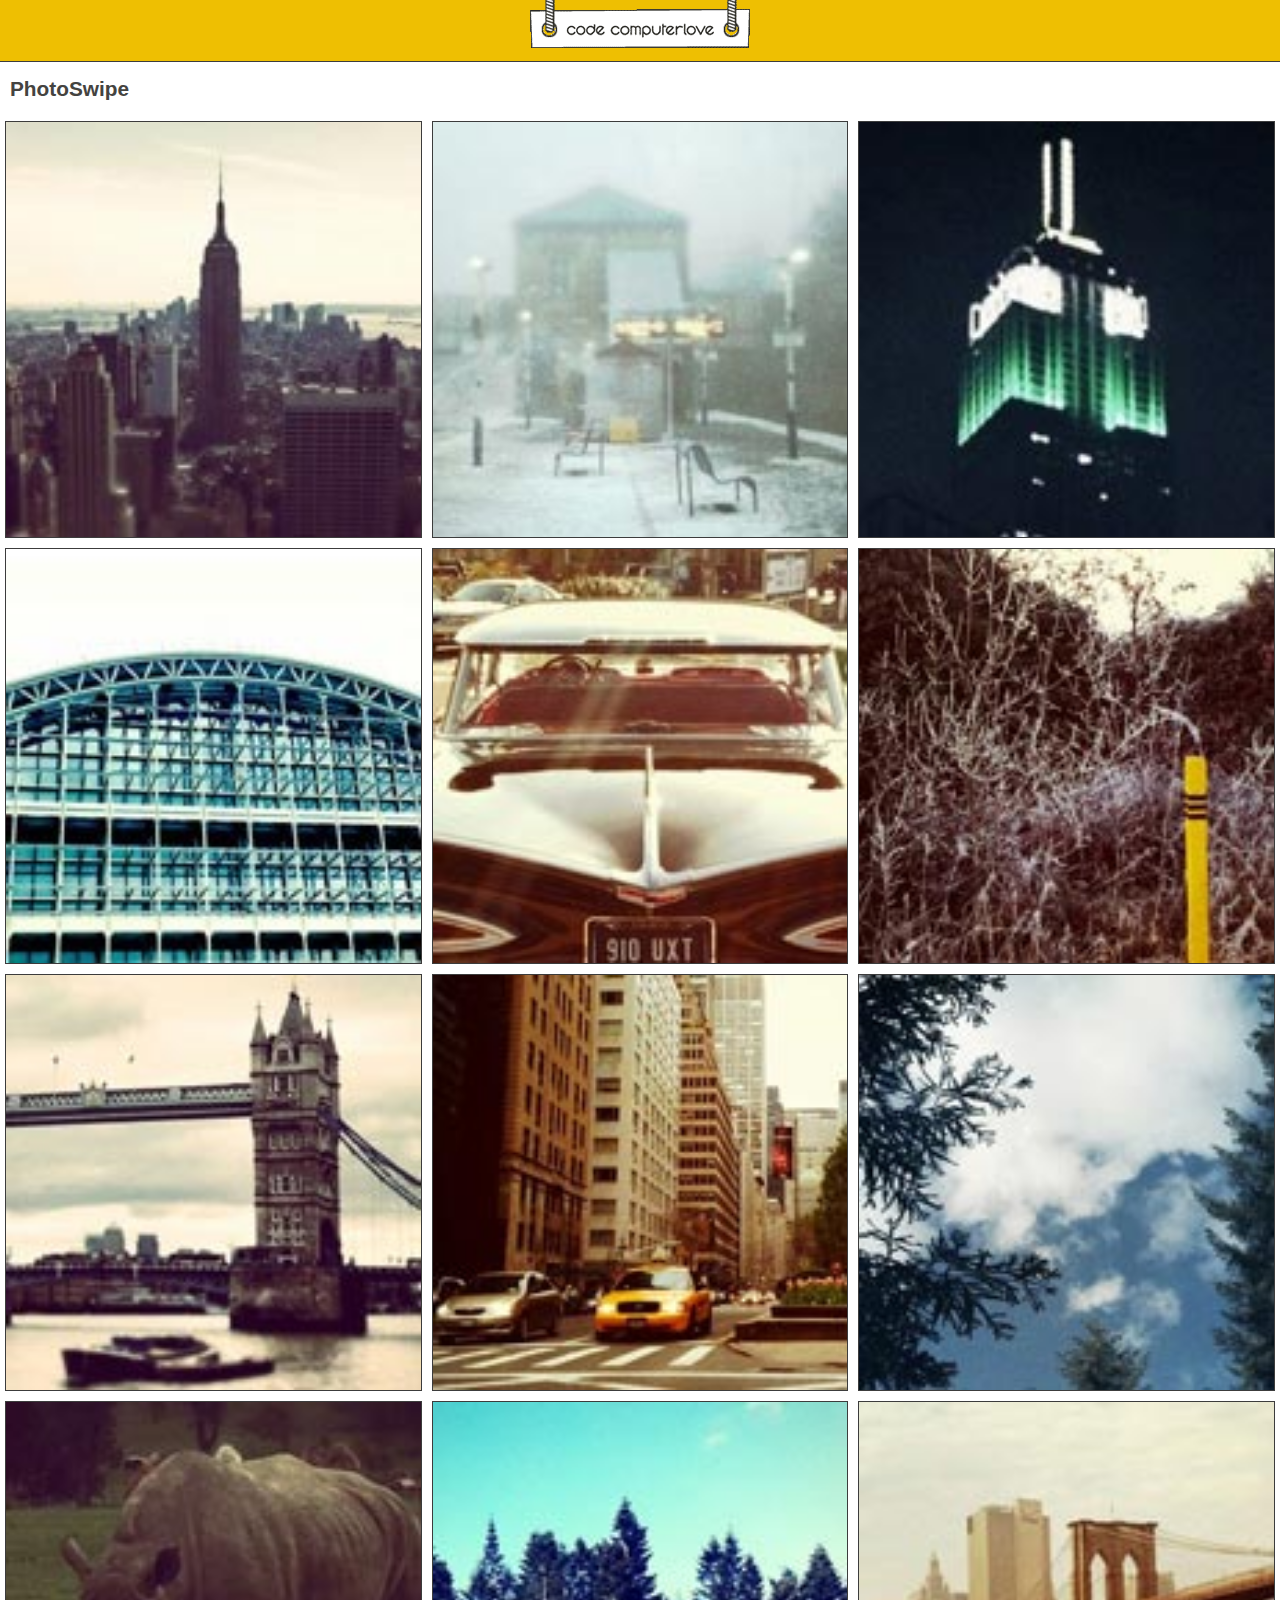
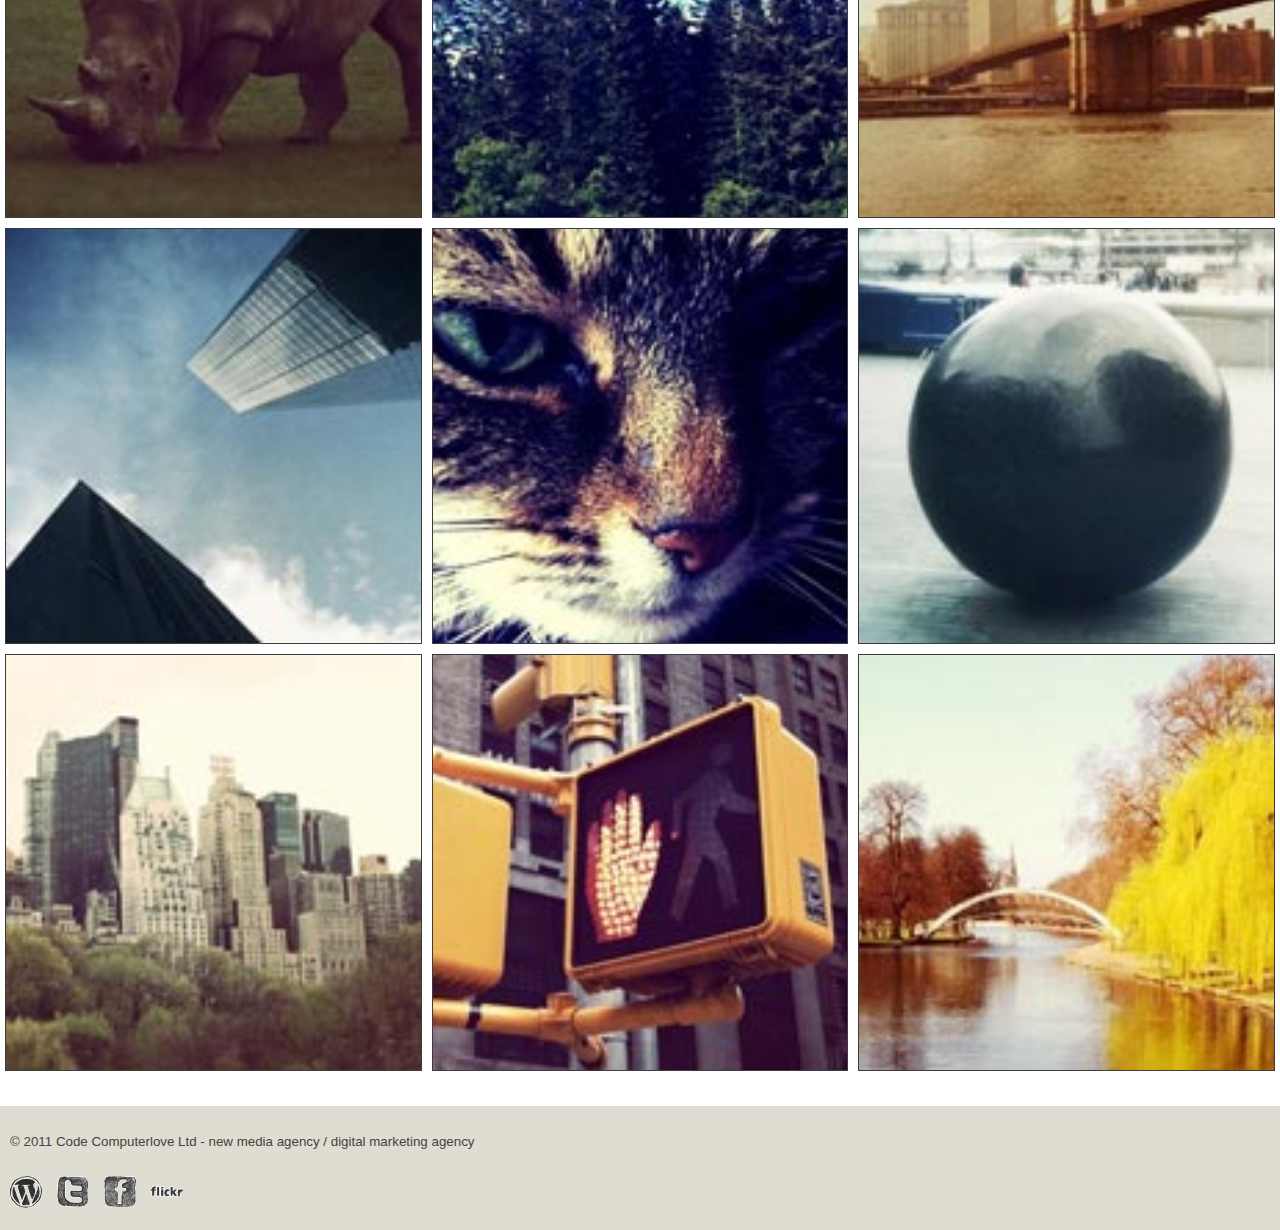
<file: plugin/photoswipe/examples/11-custom-captions.html>
<!DOCTYPE html>
<html>
<head>
	<title>PhotoSwipe</title>
	<meta name="author" content="Ste Brennan - Code Computerlove - http://www.codecomputerlove.com/" />
	<meta content="width=device-width, initial-scale=1.0, maximum-scale=1.0, user-scalable=0;" name="viewport" />
	<meta name="apple-mobile-web-app-capable" content="yes" />
	<link href="styles.css" type="text/css" rel="stylesheet" />
	
	<link href="../photoswipe.css" type="text/css" rel="stylesheet" />
	
	<script type="text/javascript" src="../lib/klass.min.js"></script>
	<script type="text/javascript" src="../code.photoswipe-3.0.5.min.js"></script>
	
	
	<script type="text/javascript">

		(function(window, PhotoSwipe){
		
			document.addEventListener('DOMContentLoaded', function(){
			
				var
					options = {
					
						getImageCaption: function(el){
							
							var captionText, captionEl;
							
							// Get the caption from the alt tag
							if (el.nodeName === "IMG"){
								captionText = el.getAttribute('alt'); 
							}
							var i, j, childEl;
							for (i=0, j=el.childNodes.length; i<j; i++){
								childEl = el.childNodes[i];
								if (el.childNodes[i].nodeName === 'IMG'){
									captionText = childEl.getAttribute('alt'); 
								}
							}
							
							// Return a DOM element with custom styling
							captionEl = document.createElement('div');
							captionEl.style.cssText = 'background: red; font-weight: bold; padding: 5px;';
							captionEl.appendChild(document.createTextNode(captionText));
							return captionEl;
							
							// Alternatively you can just pass back a string. However, any HTML 
							// markup will be escaped
							
						}
					
					},
					instance = PhotoSwipe.attach( window.document.querySelectorAll('#Gallery a'), options );
			
			}, false);
			
			
		}(window, window.Code.PhotoSwipe));
		
	</script>
	
</head>
<body>

<div id="Header">
	<a href="http://www.codecomputerlove.com"><img src="images/codecomputerlovelogo.gif" width="230" height="48" alt="Code Computerlove" /></a>
</div>

<div id="MainContent">

	<div class="page-content">
		<h1>PhotoSwipe</h1>
	</div>
	
	<ul id="Gallery" class="gallery">
		
		<li><a href="images/full/001.jpg"><img src="images/thumb/001.jpg" alt="Image 001" /></a></li>
		<li><a href="images/full/002.jpg"><img src="images/thumb/002.jpg" alt="Image 002" /></a></li>
		<li><a href="images/full/003.jpg"><img src="images/thumb/003.jpg" alt="Image 003" /></a></li>
		<li><a href="images/full/004.jpg"><img src="images/thumb/004.jpg" alt="Image 004" /></a></li>
		<li><a href="images/full/005.jpg"><img src="images/thumb/005.jpg" alt="Image 005" /></a></li>
		<li><a href="images/full/006.jpg"><img src="images/thumb/006.jpg" alt="Image 006" /></a></li>
		<li><a href="images/full/007.jpg"><img src="images/thumb/007.jpg" alt="Image 007" /></a></li>
		<li><a href="images/full/008.jpg"><img src="images/thumb/008.jpg" alt="Image 008" /></a></li>
		<li><a href="images/full/009.jpg"><img src="images/thumb/009.jpg" alt="Image 009" /></a></li>
		<li><a href="images/full/010.jpg"><img src="images/thumb/010.jpg" alt="Image 010" /></a></li>
		<li><a href="images/full/011.jpg"><img src="images/thumb/011.jpg" alt="Image 011" /></a></li>
		<li><a href="images/full/012.jpg"><img src="images/thumb/012.jpg" alt="Image 012" /></a></li>
		<li><a href="images/full/013.jpg"><img src="images/thumb/013.jpg" alt="Image 013" /></a></li>
		<li><a href="images/full/014.jpg"><img src="images/thumb/014.jpg" alt="Image 014" /></a></li>
		<li><a href="images/full/015.jpg"><img src="images/thumb/015.jpg" alt="Image 015" /></a></li>
		<li><a href="images/full/016.jpg"><img src="images/thumb/016.jpg" alt="Image 016" /></a></li>
		<li><a href="images/full/017.jpg"><img src="images/thumb/017.jpg" alt="Image 017" /></a></li>
		<li><a href="images/full/018.jpg"><img src="images/thumb/018.jpg" alt="Image 018" /></a></li>
		
	</ul>
	
</div>	

	
<div id="Footer">
	<p><small>&copy; 2011 Code Computerlove Ltd - new media agency / digital marketing agency</small></p>

	<div id="SocialLinks">
		<a href="http://blog.codecomputerlove.com/"><img src="images/blogicon.png" width="32" height="32" alt="Blog" /></a>
		<a href="http://www.twitter.com/computerlovers"><img src="images/twittericon.png" width="32" height="32" alt="Twitter" /></a>
		<a href="http://www.facebook.com/CodeComputerlove"><img src="images/facebookicon.png" width="32" height="32" alt="Facebook" /></a>
		<a href="http://www.flickr.com/photos/codecomputerlove"><img src="images/flickricon.png" width="32" height="32" alt="Flickr" /></a>
	</div>
	
</div>

</body>
</html>
</file>
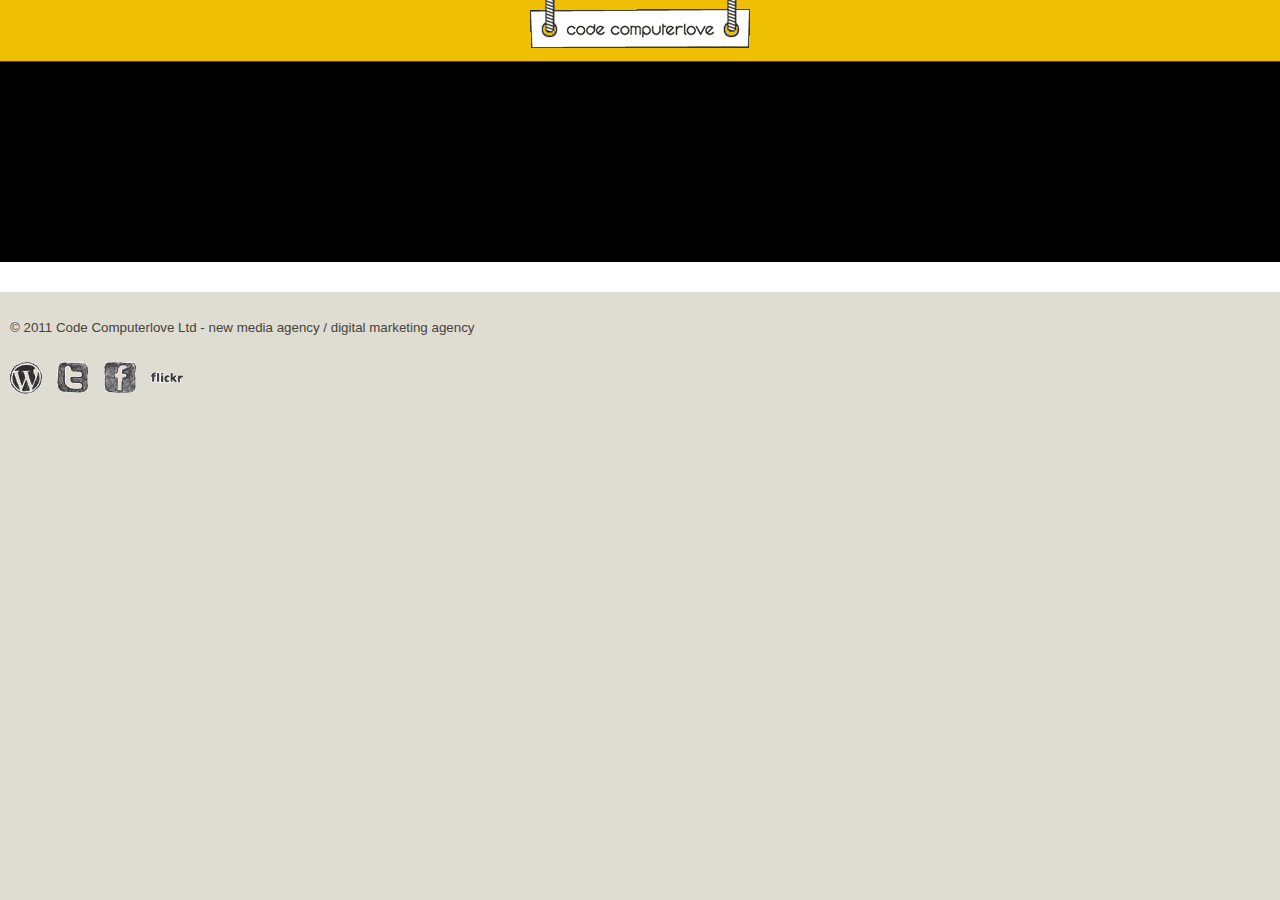
<file: plugin/photoswipe/examples/12-custom-target.html>
<!DOCTYPE html>
<html>
<head>
	<title>PhotoSwipe</title>
	<meta name="author" content="Ste Brennan - Code Computerlove - http://www.codecomputerlove.com/" />
	<meta content="width=device-width, initial-scale=1.0, maximum-scale=1.0, user-scalable=0;" name="viewport" />
	<meta name="apple-mobile-web-app-capable" content="yes" />
	<link href="styles.css" type="text/css" rel="stylesheet" />
	
	<link href="../photoswipe.css" type="text/css" rel="stylesheet" />
	
	<script type="text/javascript" src="../lib/klass.min.js"></script>
	<script type="text/javascript" src="../code.photoswipe-3.0.5.min.js"></script>
	
	
	<script type="text/javascript">
		
		/* 
			Overview: 
			---------
			
			Demonstrates inline functionality. This demo sets the images using an array.
			There is nothing stopping you basing this on image dom elements like other examples
		
		*/
		
		(function(window, Util, PhotoSwipe){
			
			Util.Events.domReady(function(e){
				
				var instance;
				
				instance = PhotoSwipe.attach(
					[
						{ url: 'images/full/001.jpg', caption: 'Image 001'},
						{ url: 'images/full/002.jpg', caption: 'Image 002'},
						{ url: 'images/full/003.jpg', caption: 'Image 003'},
						{ url: 'images/full/004.jpg', caption: 'Image 004'},
						{ url: 'images/full/005.jpg', caption: 'Image 005'},
						{ url: 'images/full/006.jpg', caption: 'Image 006'},
						{ url: 'images/full/007.jpg', caption: 'Image 007'},
						{ url: 'images/full/008.jpg', caption: 'Image 008'},
						{ url: 'images/full/009.jpg', caption: 'Image 009'},
						{ url: 'images/full/009.jpg', caption: 'Image 009'},
						{ url: 'images/full/010.jpg', caption: 'Image 010'},
						{ url: 'images/full/011.jpg', caption: 'Image 011'},
						{ url: 'images/full/012.jpg', caption: 'Image 012'},
						{ url: 'images/full/013.jpg', caption: 'Image 013'},
						{ url: 'images/full/014.jpg', caption: 'Image 014'},
						{ url: 'images/full/015.jpg', caption: 'Image 015'},
						{ url: 'images/full/016.jpg', caption: 'Image 016'},
						{ url: 'images/full/017.jpg', caption: 'Image 017'},
						{ url: 'images/full/018.jpg', caption: 'Image 018'}
					],
					{
						target: window.document.querySelectorAll('#PhotoSwipeTarget')[0],
						preventHide: true,
						getImageSource: function(obj){
							return obj.url;
						},
						getImageCaption: function(obj){
							return obj.caption;
						}
					}
				);
				instance.show(0);
				
			});
			
			
		}(window, window.Code.Util, window.Code.PhotoSwipe));
		
	</script>
	
</head>
<body>

<div id="Header">
	<a href="http://www.codecomputerlove.com"><img src="images/codecomputerlovelogo.gif" width="230" height="48" alt="Code Computerlove" /></a>
</div>

<div id="MainContent">

	<div id="PhotoSwipeTarget"></div>

</div>

<div id="Footer">
	<p><small>&copy; 2011 Code Computerlove Ltd - new media agency / digital marketing agency</small></p>

	<div id="SocialLinks">
		<a href="http://blog.codecomputerlove.com/"><img src="images/blogicon.png" width="32" height="32" alt="Blog" /></a>
		<a href="http://www.twitter.com/computerlovers"><img src="images/twittericon.png" width="32" height="32" alt="Twitter" /></a>
		<a href="http://www.facebook.com/CodeComputerlove"><img src="images/facebookicon.png" width="32" height="32" alt="Facebook" /></a>
		<a href="http://www.flickr.com/photos/codecomputerlove"><img src="images/flickricon.png" width="32" height="32" alt="Flickr" /></a>
	</div>

</div>

</body>
</html>
</file>
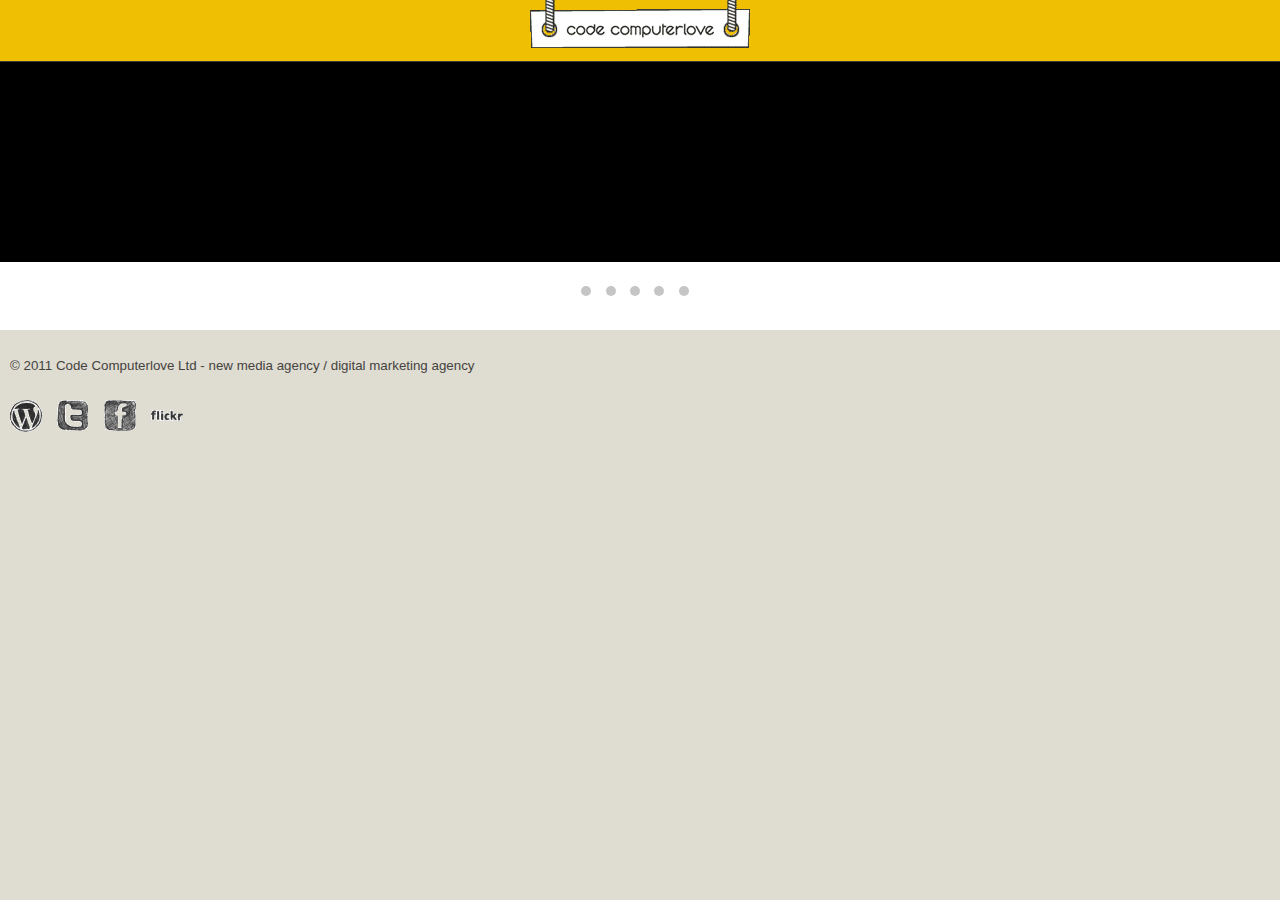
<file: plugin/photoswipe/examples/13-custom-target-with-indicators.html>
<!DOCTYPE html>
<html>
<head>
	<title>PhotoSwipe</title>
	<meta name="author" content="Ste Brennan - Code Computerlove - http://www.codecomputerlove.com/" />
	<meta content="width=device-width, initial-scale=1.0, maximum-scale=1.0, user-scalable=0;" name="viewport" />
	<meta name="apple-mobile-web-app-capable" content="yes" />
	<link href="styles.css" type="text/css" rel="stylesheet" />
	
	<link href="../photoswipe.css" type="text/css" rel="stylesheet" />
	
	<script type="text/javascript" src="../lib/klass.min.js"></script>
	<script type="text/javascript" src="../code.photoswipe-3.0.5.min.js"></script>
	
	
	<script type="text/javascript">
		
		/* 
			Overview: 
			---------
			
			Demonstrates inline functionality with indicators. This demo sets the images using an array.
			There is nothing stopping you basing this on image dom elements like other examples.
			
			Also in this demo I "hardcode" the indicators into the markup. Again, there is nothing stopping
			you creating them as needed in the JavaScript.
		
		*/
		
		(function(window, Util, PhotoSwipe){
			
			Util.Events.domReady(function(e){
				
				var instance, indicators;
				
				instance = PhotoSwipe.attach(
					[
						{ url: 'images/full/001.jpg', caption: 'Image 001'},
						{ url: 'images/full/002.jpg', caption: 'Image 002'},
						{ url: 'images/full/003.jpg', caption: 'Image 003'},
						{ url: 'images/full/004.jpg', caption: 'Image 004'},
						{ url: 'images/full/005.jpg', caption: 'Image 005'}
					],
					{
						target: window.document.querySelectorAll('#PhotoSwipeTarget')[0],
						preventHide: true,
						getImageSource: function(obj){
							return obj.url;
						},
						getImageCaption: function(obj){
							return obj.caption;
						}
					}
				);
				
				
				indicators = window.document.querySelectorAll('#Indicators span');
				
				// onDisplayImage - set the current indicator
				instance.addEventHandler(PhotoSwipe.EventTypes.onDisplayImage, function(e){
					
					var i, len;
					for (i=0, len=indicators.length; i<len; i++){
						indicators[i].setAttribute('class', '');
					}
					indicators[e.index].setAttribute('class', 'current');
					
				});
				
				instance.show(0);
				
			});
			
			
		}(window, window.Code.Util, window.Code.PhotoSwipe));
		
	</script>
	
</head>
<body>

<div id="Header">
	<a href="http://www.codecomputerlove.com"><img src="images/codecomputerlovelogo.gif" width="230" height="48" alt="Code Computerlove" /></a>
</div>

<div id="MainContent">
	
	<div id="PhotoSwipeTarget"></div>
	<div id="Indicators">
		<span></span>
		<span></span>
		<span></span>
		<span></span>
		<span></span>
	</div>
	
	
</div>

<div id="Footer">
	<p><small>&copy; 2011 Code Computerlove Ltd - new media agency / digital marketing agency</small></p>

	<div id="SocialLinks">
		<a href="http://blog.codecomputerlove.com/"><img src="images/blogicon.png" width="32" height="32" alt="Blog" /></a>
		<a href="http://www.twitter.com/computerlovers"><img src="images/twittericon.png" width="32" height="32" alt="Twitter" /></a>
		<a href="http://www.facebook.com/CodeComputerlove"><img src="images/facebookicon.png" width="32" height="32" alt="Facebook" /></a>
		<a href="http://www.flickr.com/photos/codecomputerlove"><img src="images/flickricon.png" width="32" height="32" alt="Flickr" /></a>
	</div>

</div>

</body>
</html>
</file>
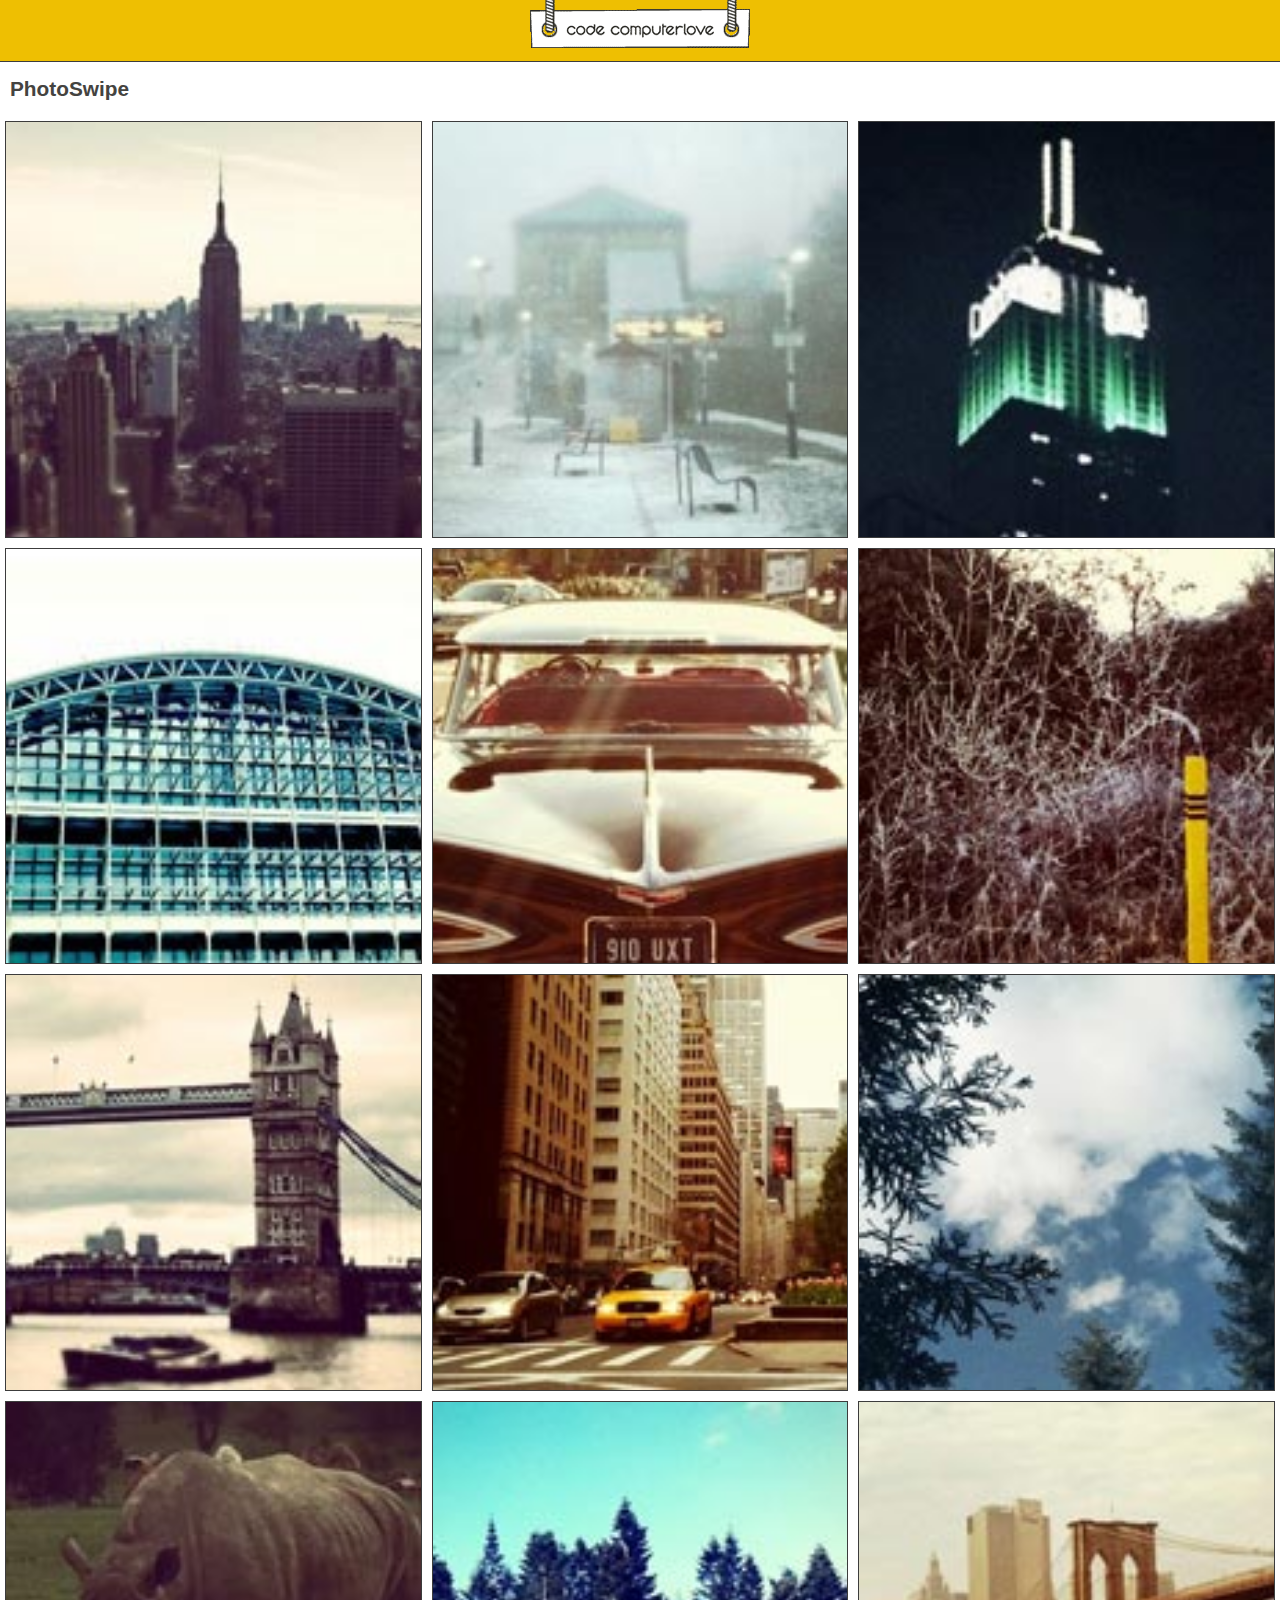
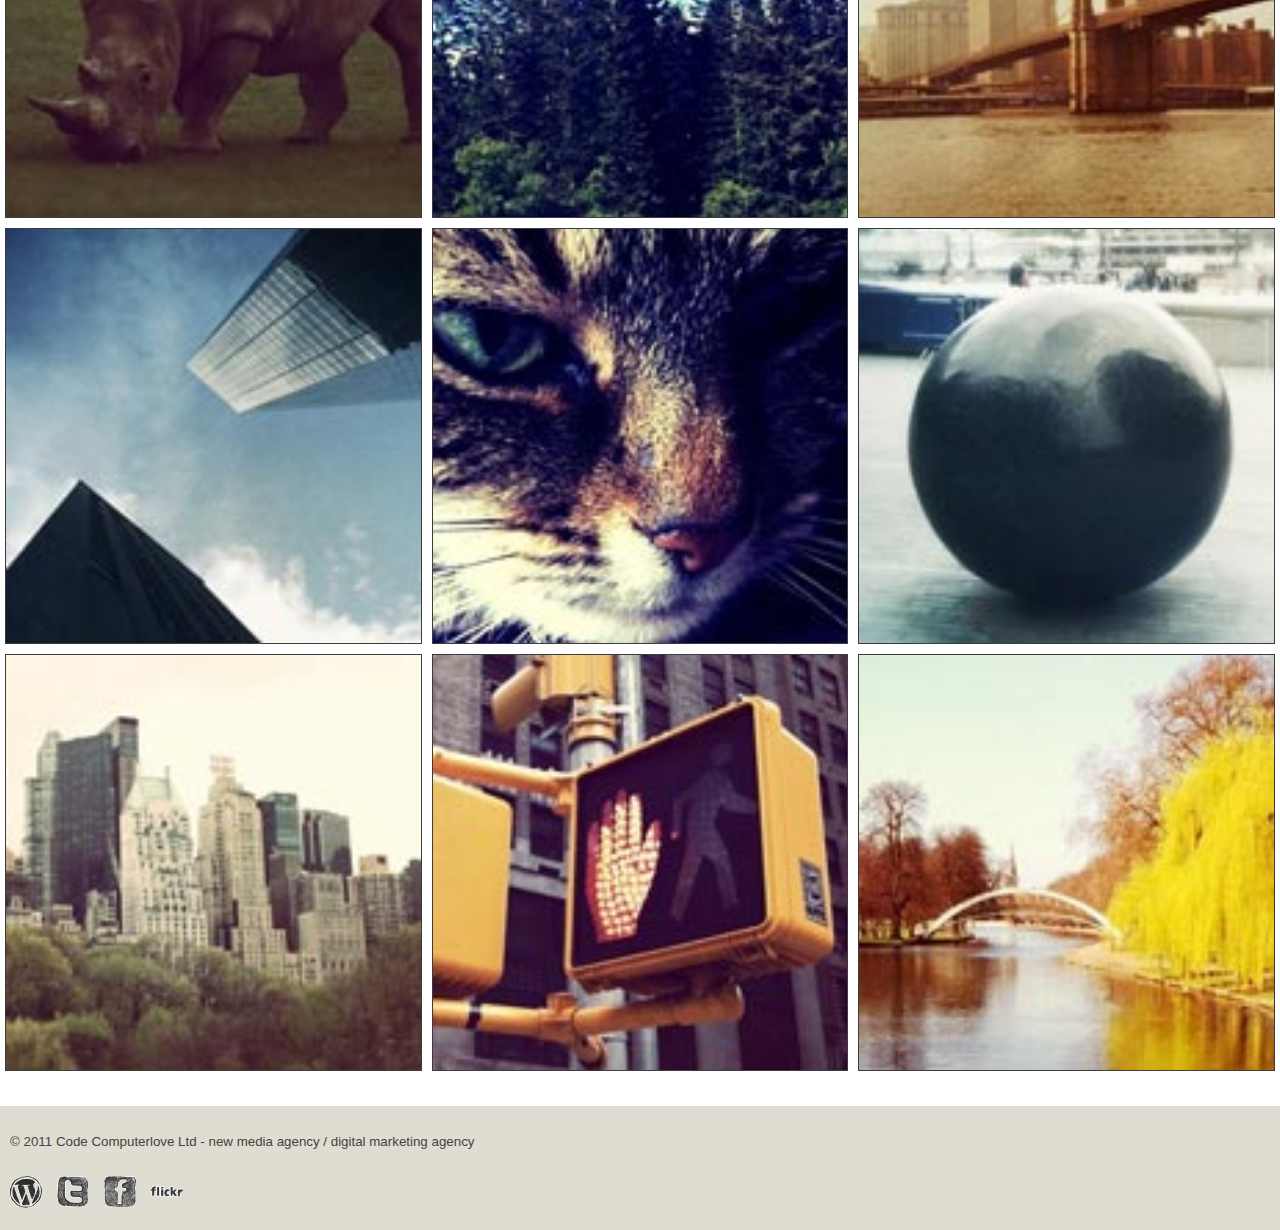
<file: plugin/photoswipe/examples/14-tap-image-go-to-url.html>
<!DOCTYPE html>
<html>
<head>
	<title>PhotoSwipe</title>
	<meta name="author" content="Ste Brennan - Code Computerlove - http://www.codecomputerlove.com/" />
	<meta content="width=device-width, initial-scale=1.0, maximum-scale=1.0, user-scalable=0;" name="viewport" />
	<meta name="apple-mobile-web-app-capable" content="yes" />
	<link href="styles.css" type="text/css" rel="stylesheet" />
	
	<link href="../photoswipe.css" type="text/css" rel="stylesheet" />
	
	<script type="text/javascript" src="../lib/klass.min.js"></script>
	<script type="text/javascript" src="../code.photoswipe-3.0.5.min.js"></script>
	
	
	<script type="text/javascript">

		(function(window, PhotoSwipe){
		
			document.addEventListener('DOMContentLoaded', function(){
			
				var
					options =  {
				
						getImageMetaData: function(el){
							return {
								relatedUrl: el.getAttribute('data-related-url')
							}
						}
						
					},
					instance = PhotoSwipe.attach( window.document.querySelectorAll('#Gallery a'), options );
				
				
				instance.addEventHandler(PhotoSwipe.EventTypes.onTouch, function(e){
				
					if (e.action === 'tap'){
						var currentImage = instance.getCurrentImage();
						window.open(currentImage.metaData.relatedUrl);
					}
					
				});
					
					
			}, false);
			
			
		}(window, window.Code.PhotoSwipe));
		
	</script>
	
</head>
<body>

<div id="Header">
	<a href="http://www.codecomputerlove.com"><img src="images/codecomputerlovelogo.gif" width="230" height="48" alt="Code Computerlove" /></a>
</div>

<div id="MainContent">

	<div class="page-content">
		<h1>PhotoSwipe</h1>
	</div>
	
	<ul id="Gallery" class="gallery">
		
		<li><a href="images/full/001.jpg" data-related-url="http://www.photoswipe.com/latest/examples/images/full/001.jpg"><img src="images/thumb/001.jpg" alt="Image 001" /></a></li>
		<li><a href="images/full/002.jpg" data-related-url="http://www.photoswipe.com/latest/examples/images/full/002.jpg"><img src="images/thumb/002.jpg" alt="Image 002" /></a></li>
		<li><a href="images/full/003.jpg" data-related-url="http://www.photoswipe.com/latest/examples/images/full/003.jpg"><img src="images/thumb/003.jpg" alt="Image 003" /></a></li>
		<li><a href="images/full/004.jpg" data-related-url="http://www.photoswipe.com/latest/examples/images/full/004.jpg"><img src="images/thumb/004.jpg" alt="Image 004" /></a></li>
		<li><a href="images/full/005.jpg" data-related-url="http://www.photoswipe.com/latest/examples/images/full/005.jpg"><img src="images/thumb/005.jpg" alt="Image 005" /></a></li>
		<li><a href="images/full/006.jpg" data-related-url="http://www.photoswipe.com/latest/examples/images/full/006.jpg"><img src="images/thumb/006.jpg" alt="Image 006" /></a></li>
		<li><a href="images/full/007.jpg" data-related-url="http://www.photoswipe.com/latest/examples/images/full/007.jpg"><img src="images/thumb/007.jpg" alt="Image 007" /></a></li>
		<li><a href="images/full/008.jpg" data-related-url="http://www.photoswipe.com/latest/examples/images/full/008.jpg"><img src="images/thumb/008.jpg" alt="Image 008" /></a></li>
		<li><a href="images/full/009.jpg" data-related-url="http://www.photoswipe.com/latest/examples/images/full/009.jpg"><img src="images/thumb/009.jpg" alt="Image 009" /></a></li>
		<li><a href="images/full/010.jpg" data-related-url="http://www.photoswipe.com/latest/examples/images/full/010.jpg"><img src="images/thumb/010.jpg" alt="Image 010" /></a></li>
		<li><a href="images/full/011.jpg" data-related-url="http://www.photoswipe.com/latest/examples/images/full/011.jpg"><img src="images/thumb/011.jpg" alt="Image 011" /></a></li>
		<li><a href="images/full/012.jpg" data-related-url="http://www.photoswipe.com/latest/examples/images/full/012.jpg"><img src="images/thumb/012.jpg" alt="Image 012" /></a></li>
		<li><a href="images/full/013.jpg" data-related-url="http://www.photoswipe.com/latest/examples/images/full/013.jpg"><img src="images/thumb/013.jpg" alt="Image 013" /></a></li>
		<li><a href="images/full/014.jpg" data-related-url="http://www.photoswipe.com/latest/examples/images/full/014.jpg"><img src="images/thumb/014.jpg" alt="Image 014" /></a></li>
		<li><a href="images/full/015.jpg" data-related-url="http://www.photoswipe.com/latest/examples/images/full/015.jpg"><img src="images/thumb/015.jpg" alt="Image 015" /></a></li>
		<li><a href="images/full/016.jpg" data-related-url="http://www.photoswipe.com/latest/examples/images/full/016.jpg"><img src="images/thumb/016.jpg" alt="Image 016" /></a></li>
		<li><a href="images/full/017.jpg" data-related-url="http://www.photoswipe.com/latest/examples/images/full/017.jpg"><img src="images/thumb/017.jpg" alt="Image 017" /></a></li>
		<li><a href="images/full/018.jpg" data-related-url="http://www.photoswipe.com/latest/examples/images/full/018.jpg"><img src="images/thumb/018.jpg" alt="Image 018" /></a></li>
		
	</ul>
	
</div>	

	
<div id="Footer">
	<p><small>&copy; 2011 Code Computerlove Ltd - new media agency / digital marketing agency</small></p>

	<div id="SocialLinks">
		<a href="http://blog.codecomputerlove.com/"><img src="images/blogicon.png" width="32" height="32" alt="Blog" /></a>
		<a href="http://www.twitter.com/computerlovers"><img src="images/twittericon.png" width="32" height="32" alt="Twitter" /></a>
		<a href="http://www.facebook.com/CodeComputerlove"><img src="images/facebookicon.png" width="32" height="32" alt="Facebook" /></a>
		<a href="http://www.flickr.com/photos/codecomputerlove"><img src="images/flickricon.png" width="32" height="32" alt="Flickr" /></a>
	</div>
	
</div>

</body>
</html>
</file>
<file: plugin/photoswipe/photoswipe.css>
f/*
 * photoswipe.css
 * Copyright (c) %%year%% by Code Computerlove (http://www.codecomputerlove.com)
 * Licensed under the MIT license
 *
 * Default styles for PhotoSwipe
 * Avoid any position or dimension based styles
 * where possible, unless specified already here.
 * The gallery automatically works out gallery item
 * positions etc.
 */

 
body.ps-active, body.ps-building, div.ps-active, div.ps-building
{
	background: #000;
	overflow: hidden;
}
body.ps-active *, div.ps-active *
{ 
	-webkit-tap-highlight-color:  rgba(255, 255, 255, 0); 
	display: none;
}
body.ps-active *:focus, div.ps-active *:focus 
{ 
	outline: 0; 
}


/* Document overlay */
div.ps-document-overlay 
{
	background: #000;
}


/* UILayer */
div.ps-uilayer { 
	
	background: #000;
	cursor: pointer;
	
}


/* Zoom/pan/rotate layer */
div.ps-zoom-pan-rotate{
	background: #000;
}
div.ps-zoom-pan-rotate *  { display: block; }


/* Carousel */
div.ps-carousel-item-loading 
{ 
	background: url(loader.gif) no-repeat center center; 
}

div.ps-carousel-item-error 
{ 
	background: url(error.gif) no-repeat center center; 
}


/* Caption */
div.ps-caption
{ 
	background: #000000;
	background: -moz-linear-gradient(top, #303130 0%, #000101 100%);
	background: -webkit-gradient(linear, left top, left bottom, color-stop(0%,#303130), color-stop(100%,#000101));
	border-bottom: 1px solid #42403f;
	color: #ffffff;
	font-size: 13px;
	font-family: "Lucida Grande", Helvetica, Arial,Verdana, sans-serif;
	text-align: center;
}
div.ps-caption *  { display: inline; }

div.ps-caption-bottom
{ 
	border-top: 1px solid #42403f;
	border-bottom: none;
	min-height: 44px;
}

div.ps-caption-content
{
	padding: 13px;
	display: block;
}


/* Toolbar */
div.ps-toolbar
{ 
	background: #000000;
	background: -moz-linear-gradient(top, #303130 0%, #000101 100%);
	background: -webkit-gradient(linear, left top, left bottom, color-stop(0%,#303130), color-stop(100%,#000101));
	border-top: 1px solid #42403f;
	color: #ffffff;
	font-size: 13px;
	font-family: "Lucida Grande", Helvetica, Arial,Verdana, sans-serif;
	text-align: center;
	height: 44px;
	display: table;
	table-layout: fixed;
}
div.ps-toolbar * { 
	display: block;
}

div.ps-toolbar-top 
{
	border-bottom: 1px solid #42403f;
	border-top: none;
}

div.ps-toolbar-close, div.ps-toolbar-previous, div.ps-toolbar-next
{
	cursor: pointer;
	display: table-cell;
}

div.ps-toolbar div div.ps-toolbar-content
{
	width: 44px;
	height: 44px;
	margin: 0 auto 0;
	background-image: url(icons.png);
	background-repeat: no-repeat;
}

div.ps-toolbar-close div.ps-toolbar-content
{
	background-position: 0 0;
}

div.ps-toolbar-previous div.ps-toolbar-content
{
	background-position: -44px 0;
}

div.ps-toolbar-previous-disabled div.ps-toolbar-content
{
	background-position: -44px -44px;
}

div.ps-toolbar-next div.ps-toolbar-content
{
	background-position: -132px 0;
}

div.ps-toolbar-next-disabled div.ps-toolbar-content
{
	background-position: -132px -44px;
}

div.ps-toolbar-play div.ps-toolbar-content
{
	background-position: -88px 0;
}

/* Hi-res display */
@media only screen and (-webkit-min-device-pixel-ratio: 1.5),
       only screen and (-moz-min-device-pixel-ratio: 1.5),
       only screen and (min-resolution: 240dpi)
{
	div.ps-toolbar div div.ps-toolbar-content
	{
		-moz-background-size: 176px 88px;
		-o-background-size: 176px 88px;
		-webkit-background-size: 176px 88px;
		background-size: 176px 88px;
		background-image: url(icons@2x.png);
	}
}
</file>
<file: plugin/photoswipe/examples/styles.css>
body { padding: 0; margin: 0; background: #DFDCD1; font-family: "Lucida Grande", Helvetica, Arial,Verdana, sans-serif; color: #444340; }
h1 { font-size: 1.3em; padding: 15px 10px; margin: 0; }
h2 { font-size: 1.1em; padding: 10px; margin: 0; }
img { border: none; }
a { color: #444340; }

#Header { background: #EEBF02; height: 61px; padding: 0; border-bottom: 1px solid #3c3c3c;  }
#Header img { display: block; margin: 0 auto 0; }

#MainContent { background: #ffffff; padding-bottom: 30px; }

#Footer { padding: 10px; border-top: none; } 

#SocialLinks { padding: 10px 0 0 0; }
#SocialLinks:after { clear: both; content: "."; display: block; height: 0; visibility: hidden; }
#SocialLinks a { display: block; float: left; padding-right: 15px; }

.gallery { list-style: none; padding: 0; margin: 0; }
.gallery:after { clear: both; content: "."; display: block; height: 0; visibility: hidden; }
.gallery li { float: left; width: 33.33333333%; }
.gallery li a { display: block; margin: 5px; border: 1px solid #3c3c3c; }
.gallery li img { display: block; width: 100%; height: auto; }


/* For inline examples only */
#PhotoSwipeTarget { width: 100%; height: 200px; }

#Indicators { text-align: center; margin-top: 20px; }
#Indicators span { display: inline-block; height: 10px; width: 10px; margin: 0 10px 0 0; padding: 0; -webkit-border-radius:5px; -moz-border-radius:5px; -o-border-radius:5px; border-radius:5px; background: #c5c5c5; overflow:hidden; }
#Indicators span.current{ background: #EEBF02; }
</file>
